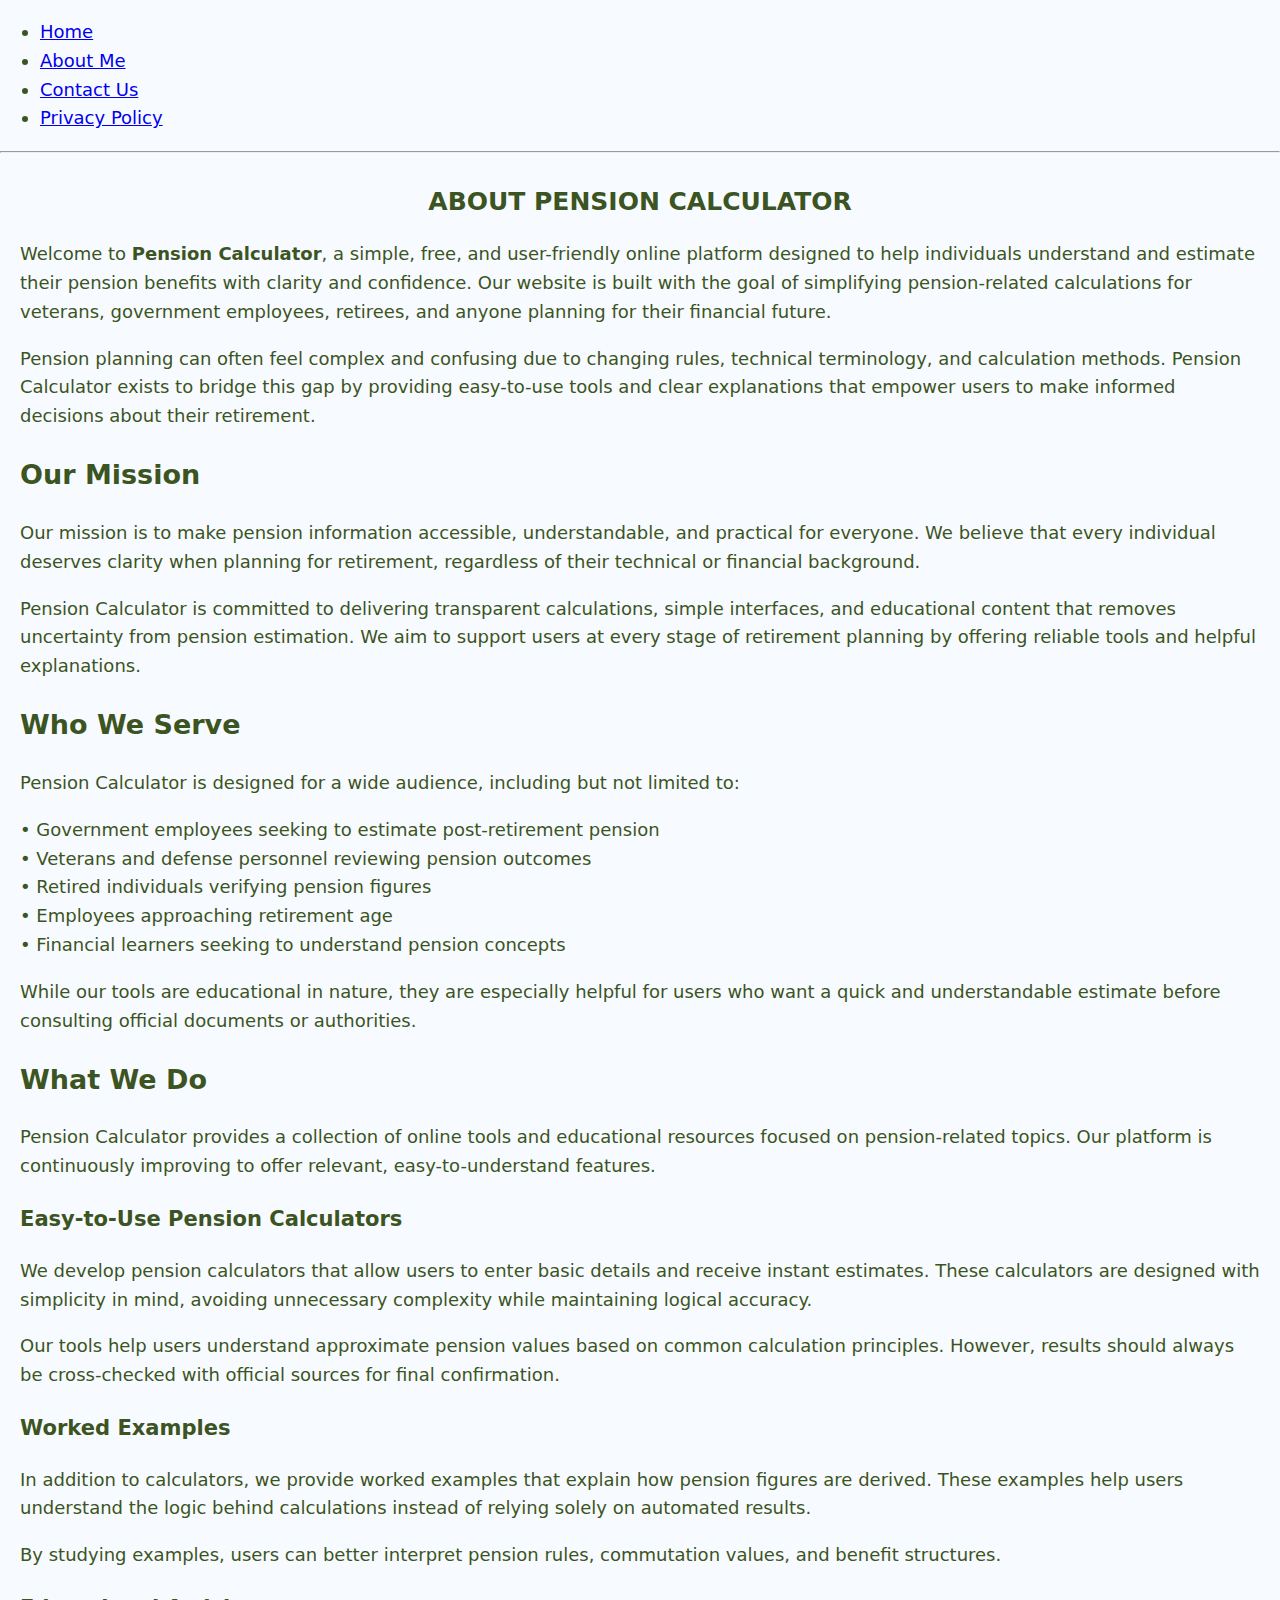
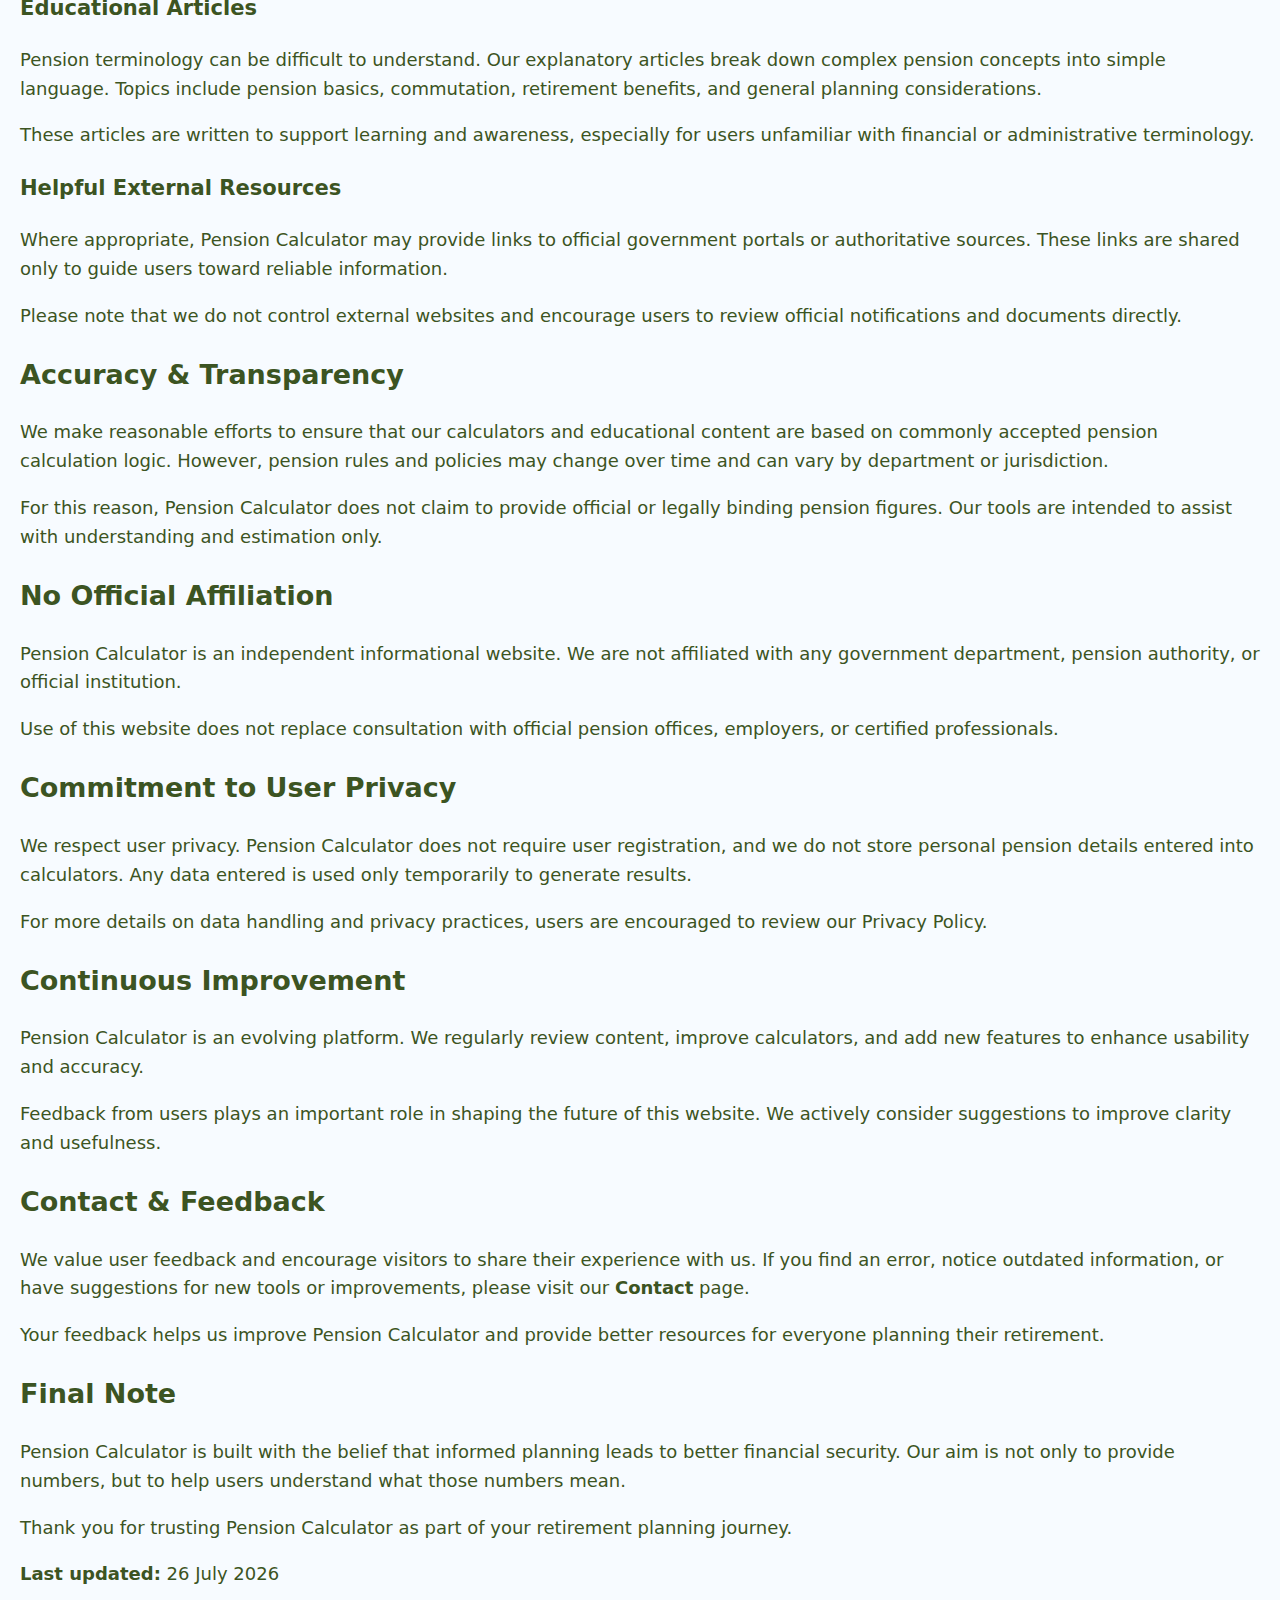
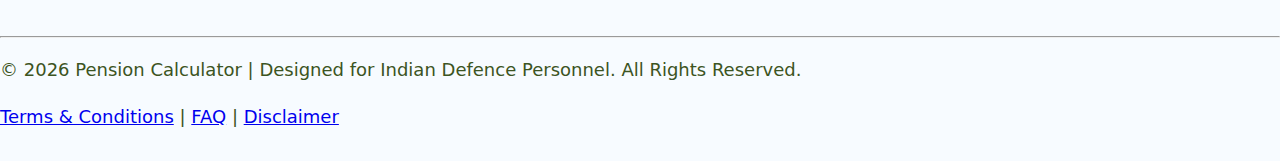
<file: about.html>
<!DOCTYPE html>
<html lang="en">
  <head>
    <meta charset="UTF-8">
    <title>About Us | Pension Calculator</title>
    <meta name="viewport" content="width=device-width, initial-scale=1.0">
    <link rel="icon" type="image/ico" href="img/favicon.ico" />

    <!-- ✅ Primary Meta -->
    <meta name="description" content="Learn about Pension Calculator – our mission, purpose, tools, and commitment to helping retirees, government employees, and veterans estimate pension benefits accurately.">
    <meta name="keywords" content="Army pension calculator 2025, Indian Army pension, JCO pension calculator, Soldier pension estimate, defence pension chart, 7th CPC pension calculator, 8th CPC update, OROP pension 2025, ex-servicemen pension, army retirement calculator, pension commutation, army arrears calculator, defence gratuity calculator, JCO OR pension table, ESM pension calculator, army pension chart 2025" />
    <meta name="robots" content="index, follow, max-image-preview:large, max-snippet:-1, max-video-preview:-1"/>
    <meta name="language" content="English" />
    <meta name="revisit-after" content="7 days" />
    <meta name="rating" content="general" />
    <meta name="distribution" content="global" />
    <meta name="audience" content="Ex-Servicemen, Defence Personnel, Retired JCOs, Soldiers" />
    <meta http-equiv="content-language" content="en-IN">
    <meta name="geo.region" content="IN">
    <meta name="geo.placename" content="India">
    <meta name="theme-color" content="#0d6efd">
    <meta name="googlebot" content="index, follow, max-image-preview:large, max-snippet:-1, max-video-preview:-1">

    <!-- ✅ Canonical -->
    <link rel="canonical" href="https://pencalculator.startknowledge.in/about.html" />

    <!-- ✅ Open Graph (for Facebook, WhatsApp, LinkedIn) -->
    <meta property="og:type" content="website" />
    <meta property="og:title" content="Army Pension Calculator 2025 — Pension Estimate" />
    <meta property="og:description" content="Use the free Army Pension Calculator 2025 to quickly estimate pension, commutation and arrears for retired Indian Army JCOs & Soldiers." />
    <meta property="og:url" content="https://pencalculator.startknowledge.in/about.html" />
    <meta property="og:site_name" content="Army Pension Calculator 2025" />
    <meta property="og:image" content="https://pencalculator.startknowledge.in/img/social-preview.png" />

    <!-- ✅ Twitter Card -->
    <meta name="twitter:card" content="summary_large_image" />
    <meta name="twitter:title" content="Army Pension Calculator 2025 — JCO & Soldier Pension Estimate" />
    <meta name="twitter:description" content="Quick pension estimate for Indian Army JCOs, OR & Ex-Servicemen — commutation, arrears, and pension charts." />
    <meta name="twitter:url" content="https://pencalculator.startknowledge.in/about.html">
    <meta name="twitter:image" content="https://pencalculator.startknowledge.in/img/social-preview.png" />

    <!-- ✅ Google Site Verification + AdSense -->
    <meta name="google-site-verification" content="BrJBFG_dXuLu6IL4QCmfRkh6cBT1_Qkd36D2U0jhs9Y" />
    <meta name="google-adsense-account" content="ca-pub-2162324894765763" />
    <script async src="https://pagead2.googlesyndication.com/pagead/js/adsbygoogle.js?client=ca-pub-2162324894765763" crossorigin="anonymous"></script>

    <!-- ✅ Styles -->
    <link rel="stylesheet" href="css/styles.css" />
    
</head>
<body>
  <nav>
  <ul>
    <li><a href="index.html">Home</a></li>
    <li><a href="about.html">About Me</a></li>
    <li><a href="contact.html">Contact Us</a></li>
    <li><a href="privacy-policy.html">Privacy Policy</a></li>
  </ul>
</nav>
      <hr>
<div class="container">
  <div class="card">
    <h1>About Pension Calculator</h1>
    <p>
      Welcome to <strong>Pension Calculator</strong>, a simple, free, and
      user-friendly online platform designed to help individuals understand and
      estimate their pension benefits with clarity and confidence. Our website
      is built with the goal of simplifying pension-related calculations for
      veterans, government employees, retirees, and anyone planning for their
      financial future.
    </p>
    <p>
      Pension planning can often feel complex and confusing due to changing
      rules, technical terminology, and calculation methods. Pension Calculator
      exists to bridge this gap by providing easy-to-use tools and clear
      explanations that empower users to make informed decisions about their
      retirement.
    </p>

    <h2>Our Mission</h2>

    <p>
      Our mission is to make pension information accessible, understandable,
      and practical for everyone. We believe that every individual deserves
      clarity when planning for retirement, regardless of their technical or
      financial background.
    </p>
    <p>
      Pension Calculator is committed to delivering transparent calculations,
      simple interfaces, and educational content that removes uncertainty from
      pension estimation. We aim to support users at every stage of retirement
      planning by offering reliable tools and helpful explanations.
    </p>
    <h2>Who We Serve</h2>
    <p>
      Pension Calculator is designed for a wide audience, including but not
      limited to:
    </p>
    <p>
      • Government employees seeking to estimate post-retirement pension<br>
      • Veterans and defense personnel reviewing pension outcomes<br>
      • Retired individuals verifying pension figures<br>
      • Employees approaching retirement age<br>
      • Financial learners seeking to understand pension concepts
    </p>
    <p>
      While our tools are educational in nature, they are especially helpful
      for users who want a quick and understandable estimate before consulting
      official documents or authorities.
    </p>
    <h2>What We Do</h2>
    <p>
      Pension Calculator provides a collection of online tools and educational
      resources focused on pension-related topics. Our platform is continuously
      improving to offer relevant, easy-to-understand features.
    </p>
    <h3>Easy-to-Use Pension Calculators</h3>
    <p>
      We develop pension calculators that allow users to enter basic details
      and receive instant estimates. These calculators are designed with
      simplicity in mind, avoiding unnecessary complexity while maintaining
      logical accuracy.
    </p>
    <p>
      Our tools help users understand approximate pension values based on common
      calculation principles. However, results should always be cross-checked
      with official sources for final confirmation.
    </p>
    <h3>Worked Examples</h3>
    <p>
      In addition to calculators, we provide worked examples that explain how
      pension figures are derived. These examples help users understand the
      logic behind calculations instead of relying solely on automated results.
    </p>
    <p>
      By studying examples, users can better interpret pension rules,
      commutation values, and benefit structures.
    </p>
    <h3>Educational Articles</h3>
    <p>
      Pension terminology can be difficult to understand. Our explanatory
      articles break down complex pension concepts into simple language. Topics
      include pension basics, commutation, retirement benefits, and general
      planning considerations.
    </p>
    <p>
      These articles are written to support learning and awareness, especially
      for users unfamiliar with financial or administrative terminology.
    </p>
    <h3>Helpful External Resources</h3>
    <p>
      Where appropriate, Pension Calculator may provide links to official
      government portals or authoritative sources. These links are shared only
      to guide users toward reliable information.
    </p>
    <p>
      Please note that we do not control external websites and encourage users
      to review official notifications and documents directly.
    </p>
    <h2>Accuracy & Transparency</h2>
    <p>
      We make reasonable efforts to ensure that our calculators and educational
      content are based on commonly accepted pension calculation logic.
      However, pension rules and policies may change over time and can vary by
      department or jurisdiction.
    </p>
    <p>
      For this reason, Pension Calculator does not claim to provide official or
      legally binding pension figures. Our tools are intended to assist with
      understanding and estimation only.
    </p>
    <h2>No Official Affiliation</h2>
    <p>
      Pension Calculator is an independent informational website. We are not
      affiliated with any government department, pension authority, or official
      institution.
    </p>
    <p>
      Use of this website does not replace consultation with official pension
      offices, employers, or certified professionals.
    </p>
    <h2>Commitment to User Privacy</h2>
    <p>
      We respect user privacy. Pension Calculator does not require user
      registration, and we do not store personal pension details entered into
      calculators. Any data entered is used only temporarily to generate
      results.
    </p>
    <p>
      For more details on data handling and privacy practices, users are
      encouraged to review our Privacy Policy.
    </p>
    <h2>Continuous Improvement</h2>
    <p>
      Pension Calculator is an evolving platform. We regularly review content,
      improve calculators, and add new features to enhance usability and
      accuracy.
    </p>
    <p>
      Feedback from users plays an important role in shaping the future of this
      website. We actively consider suggestions to improve clarity and
      usefulness.
    </p>
    <h2>Contact & Feedback</h2>
    <p>
      We value user feedback and encourage visitors to share their experience
      with us. If you find an error, notice outdated information, or have
      suggestions for new tools or improvements, please visit our
      <strong>Contact</strong> page.
    </p>
    <p>
      Your feedback helps us improve Pension Calculator and provide better
      resources for everyone planning their retirement.
    </p>
    <h2>Final Note</h2>
    <p>
      Pension Calculator is built with the belief that informed planning leads
      to better financial security. Our aim is not only to provide numbers, but
      to help users understand what those numbers mean.
    </p>
    <p>
      Thank you for trusting Pension Calculator as part of your retirement
      planning journey.
    </p>
    <p><strong>Last updated:</strong> <span id="nowdate"></span></p>
<script>
  const options = { year: 'numeric', month: 'long', day: 'numeric' };
  const today = new Date().toLocaleDateString('en-IN', options);
  document.getElementById("nowdate").textContent = today;
</script>

  </div>
</div>
<hr>
  <footer class="site-footer">
  <p>© 2026 Pension Calculator | Designed for Indian Defence Personnel. All Rights Reserved.</p>
  <div class="footer-links">
    <a href="terms.html">Terms & Conditions</a> |
    <a href="faq.html">FAQ</a> |
    <a href="disclaimer.html">Disclaimer</a>
  </div>
</footer>
<br>
</body>
</html>
</file>
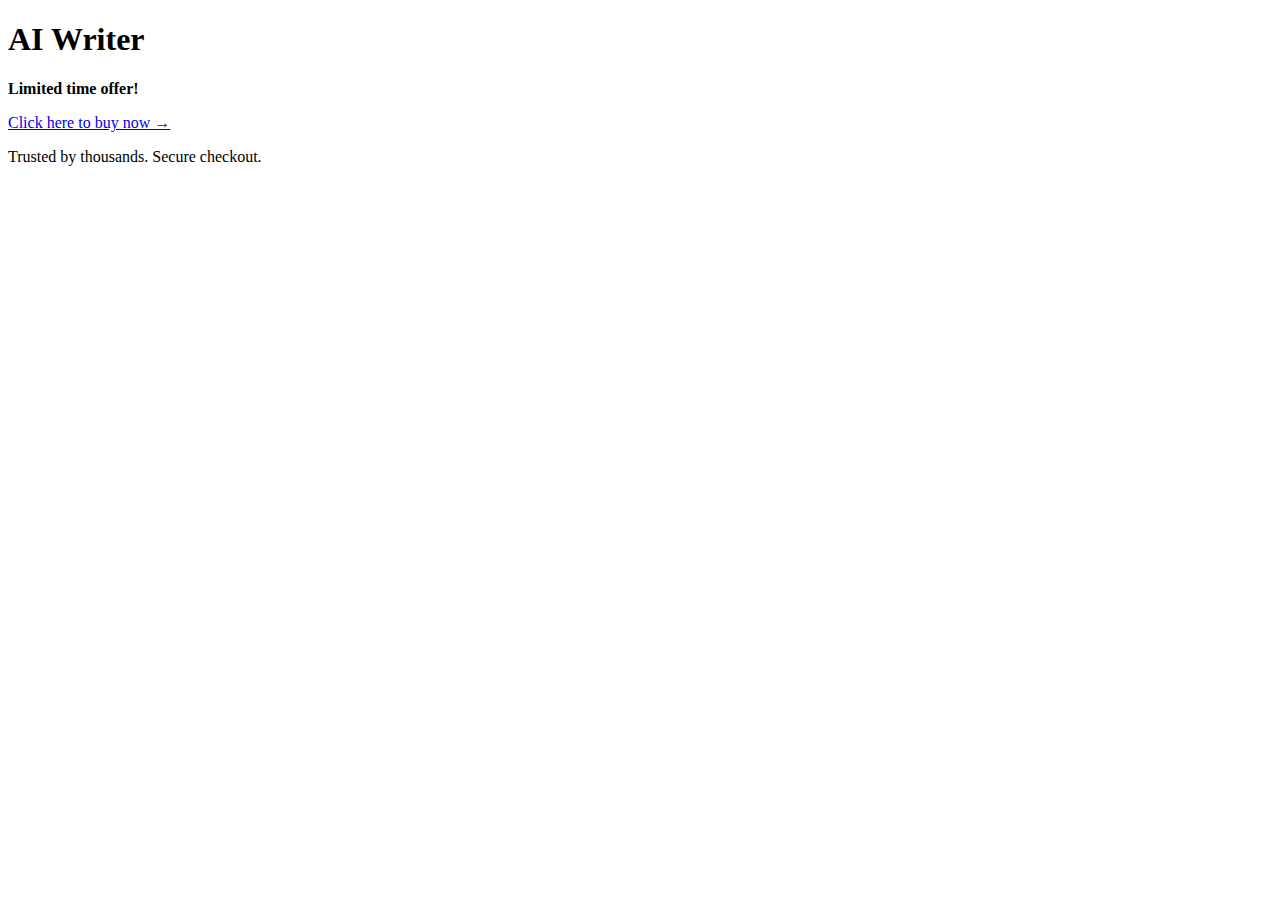
<file: ai-content-generator.html>
<!DOCTYPE html>
<html lang="en">
<head><meta charset="UTF-8"><title>Buy AI Writer – Best Price</title>
<meta name="description" content="Get the best ai content generator at the lowest price. Limited offer!">
<link rel="canonical" href="https://pension-calculator.startknowledge.in/ai-content-generator.html">
<meta property="og:title" content="AI Writer - Buy Now">
<meta property="og:description" content="Best deal on ai content generator. Click to buy.">
<!-- Google Analytics -->
<script async src="https://www.googletagmanager.com/gtag/js?id=G-Y97JEBHZLV"></script>
<script>
window.dataLayer = window.dataLayer || [];
function gtag(){dataLayer.push(arguments);}
gtag('js', new Date());
gtag('config', 'G-Y97JEBHZLV');
</script>
<!-- Google Tag Manager -->
<script>(function(w,d,s,l,i){w[l]=w[l]||[];w[l].push({'gtm.start':new Date().getTime(),event:'gtm.js'});var f=d.getElementsByTagName(s)[0],j=d.createElement(s),dl=l!='dataLayer'?'&l='+l:'';j.async=true;j.src='https://www.googletagmanager.com/gtm.js?id='+i+dl;f.parentNode.insertBefore(j,f);})(window,document,'script','dataLayer','GTM-K435LPQQ');</script>
<noscript><iframe src="https://www.googletagmanager.com/ns.html?id=GTM-K435LPQQ" height="0" width="0" style="display:none;visibility:hidden"></iframe></noscript></head>
<body>
<h1>AI Writer</h1>
<p><div class="ads"><ins class="adsbygoogle" style="display:block" data-ad-client="ca-pub-2162324894765763" data-ad-slot="1966379200" data-ad-format="auto" data-full-width-responsive="true"></ins><script>(adsbygoogle = window.adsbygoogle || []).push({});</script></div><strong>Limited time offer!</strong></p>
<p><a href="https://your.clickbank.net/hoplink?tid=YOUR_ACTUAL_ID" rel="sponsored nofollow" class="buy-button">Click here to buy now →</a></p>
<p>Trusted by thousands. Secure checkout.</p>
</body>
</html>
</file>
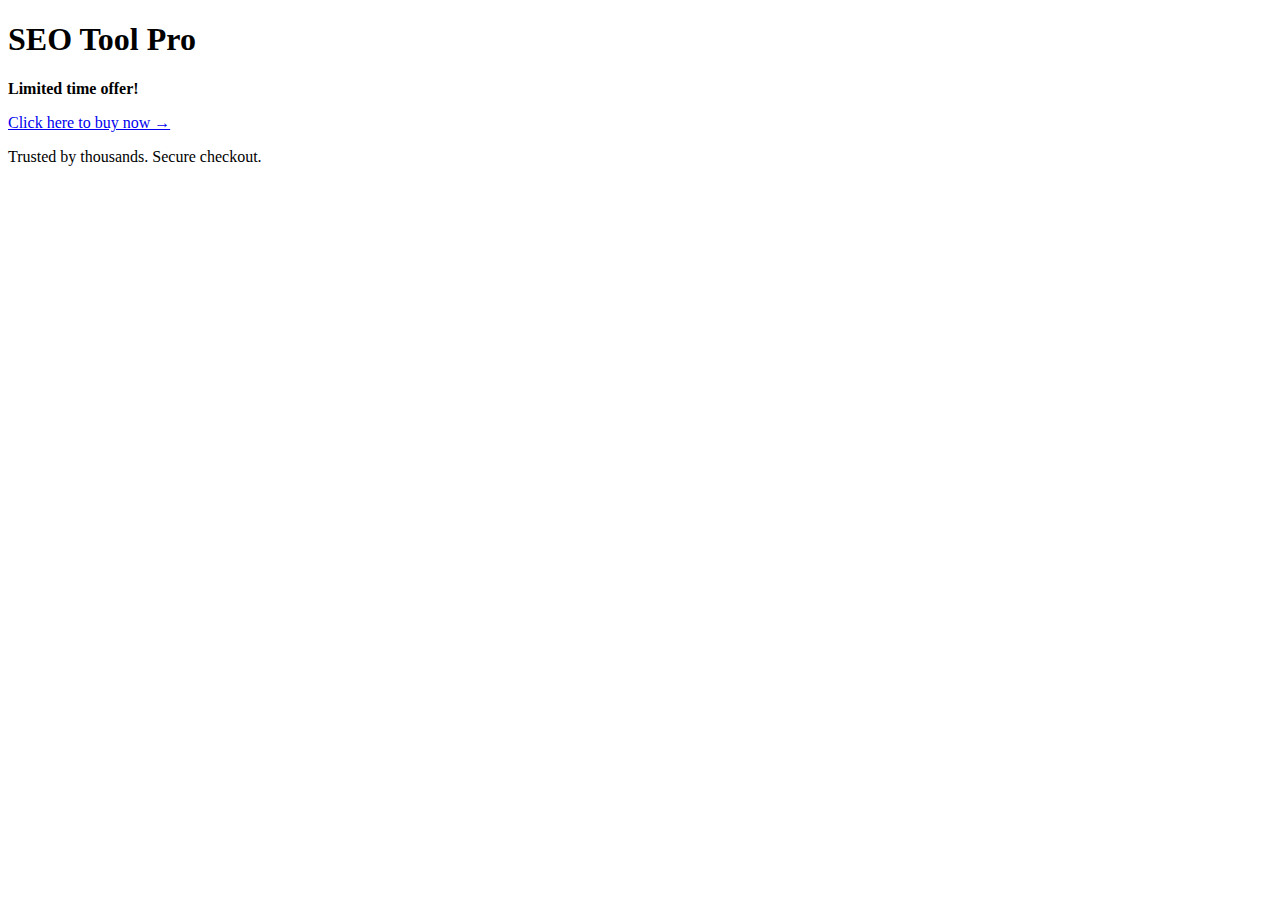
<file: best-seo-tool.html>
<!DOCTYPE html>
<html lang="en">
<head><meta charset="UTF-8"><title>Buy SEO Tool Pro – Best Price</title>
<meta name="description" content="Get the best best seo tool at the lowest price. Limited offer!">
<link rel="canonical" href="https://pension-calculator.startknowledge.in/best-seo-tool.html">
<meta property="og:title" content="SEO Tool Pro - Buy Now">
<meta property="og:description" content="Best deal on best seo tool. Click to buy.">
<!-- Google Analytics -->
<script async src="https://www.googletagmanager.com/gtag/js?id=G-Y97JEBHZLV"></script>
<script>
window.dataLayer = window.dataLayer || [];
function gtag(){dataLayer.push(arguments);}
gtag('js', new Date());
gtag('config', 'G-Y97JEBHZLV');
</script>
<!-- Google Tag Manager -->
<script>(function(w,d,s,l,i){w[l]=w[l]||[];w[l].push({'gtm.start':new Date().getTime(),event:'gtm.js'});var f=d.getElementsByTagName(s)[0],j=d.createElement(s),dl=l!='dataLayer'?'&l='+l:'';j.async=true;j.src='https://www.googletagmanager.com/gtm.js?id='+i+dl;f.parentNode.insertBefore(j,f);})(window,document,'script','dataLayer','GTM-K435LPQQ');</script>
<noscript><iframe src="https://www.googletagmanager.com/ns.html?id=GTM-K435LPQQ" height="0" width="0" style="display:none;visibility:hidden"></iframe></noscript></head>
<body>
<h1>SEO Tool Pro</h1>
<p><div class="ads"><ins class="adsbygoogle" style="display:block" data-ad-client="ca-pub-2162324894765763" data-ad-slot="1966379200" data-ad-format="auto" data-full-width-responsive="true"></ins><script>(adsbygoogle = window.adsbygoogle || []).push({});</script></div><strong>Limited time offer!</strong></p>
<p><a href="https://your.clickbank.net/hoplink?tid=YOUR_ACTUAL_ID" rel="sponsored nofollow" class="buy-button">Click here to buy now →</a></p>
<p>Trusted by thousands. Secure checkout.</p>
</body>
</html>
</file>
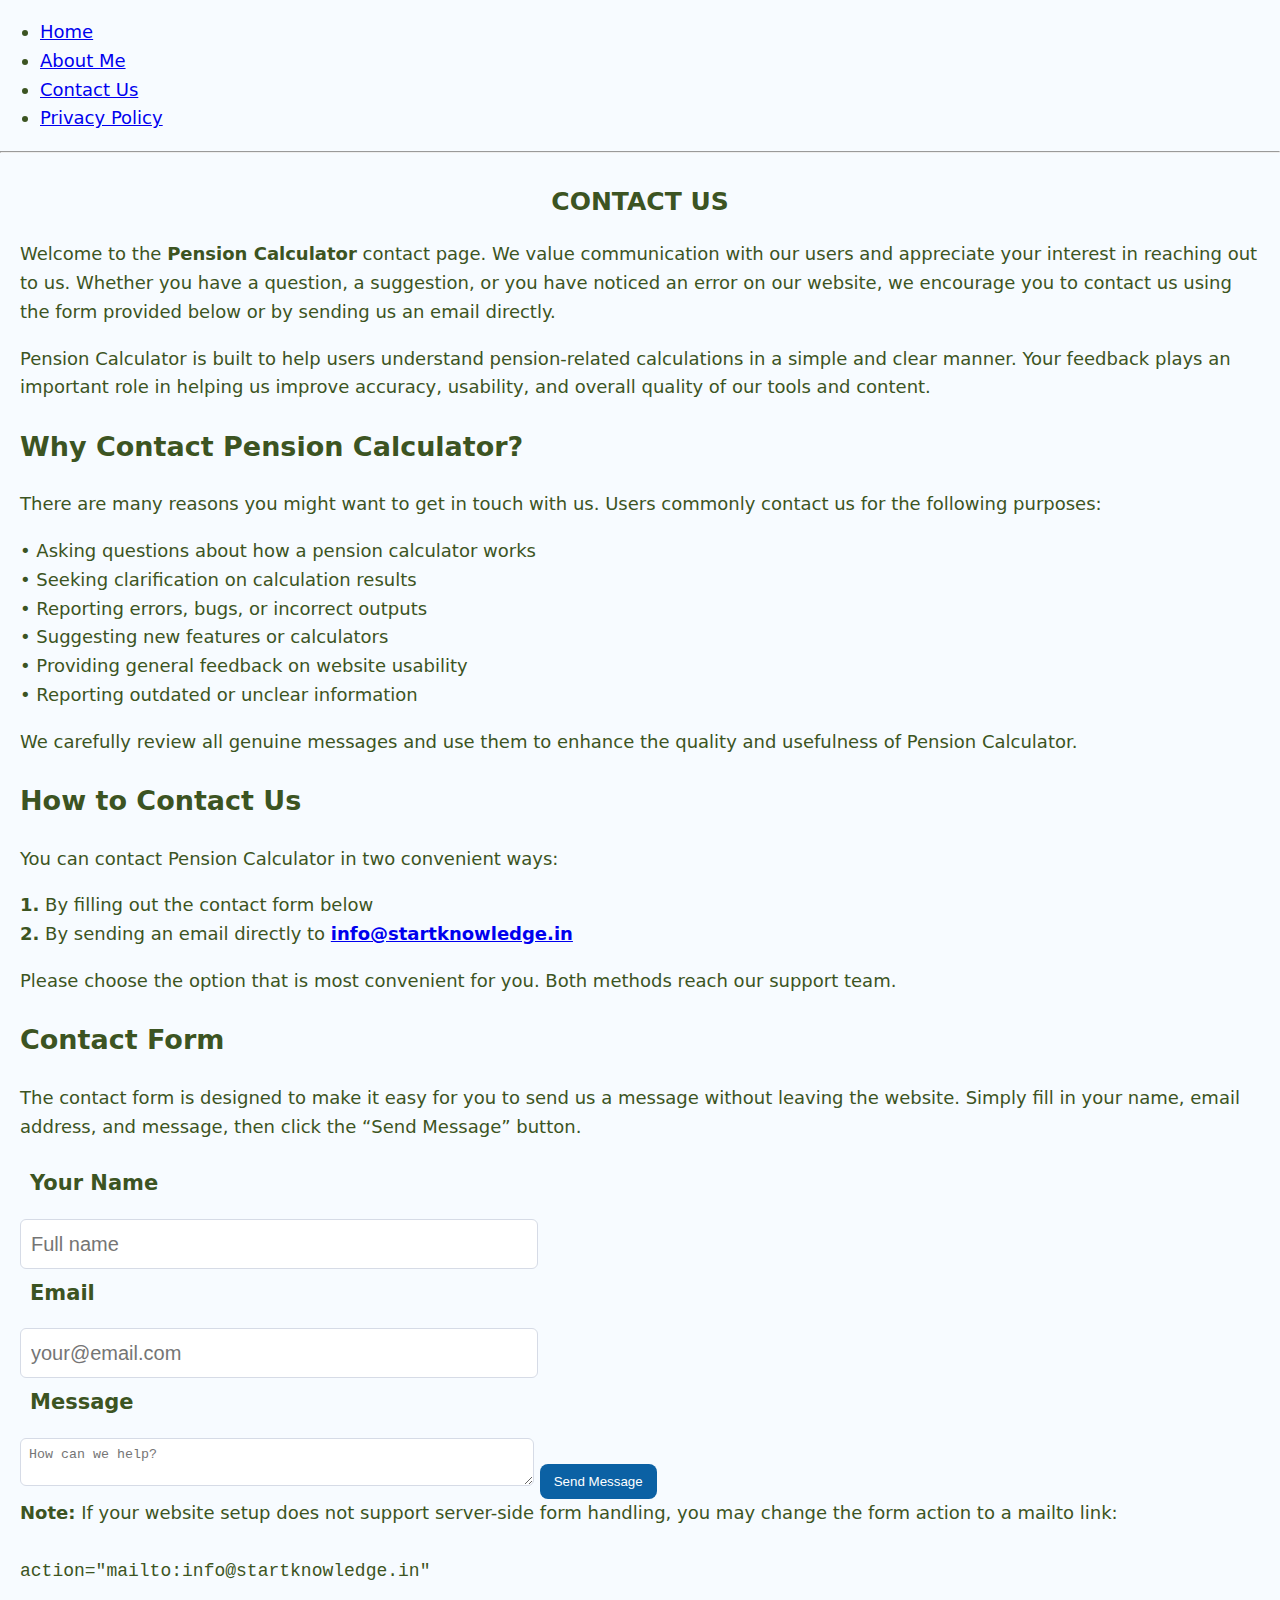
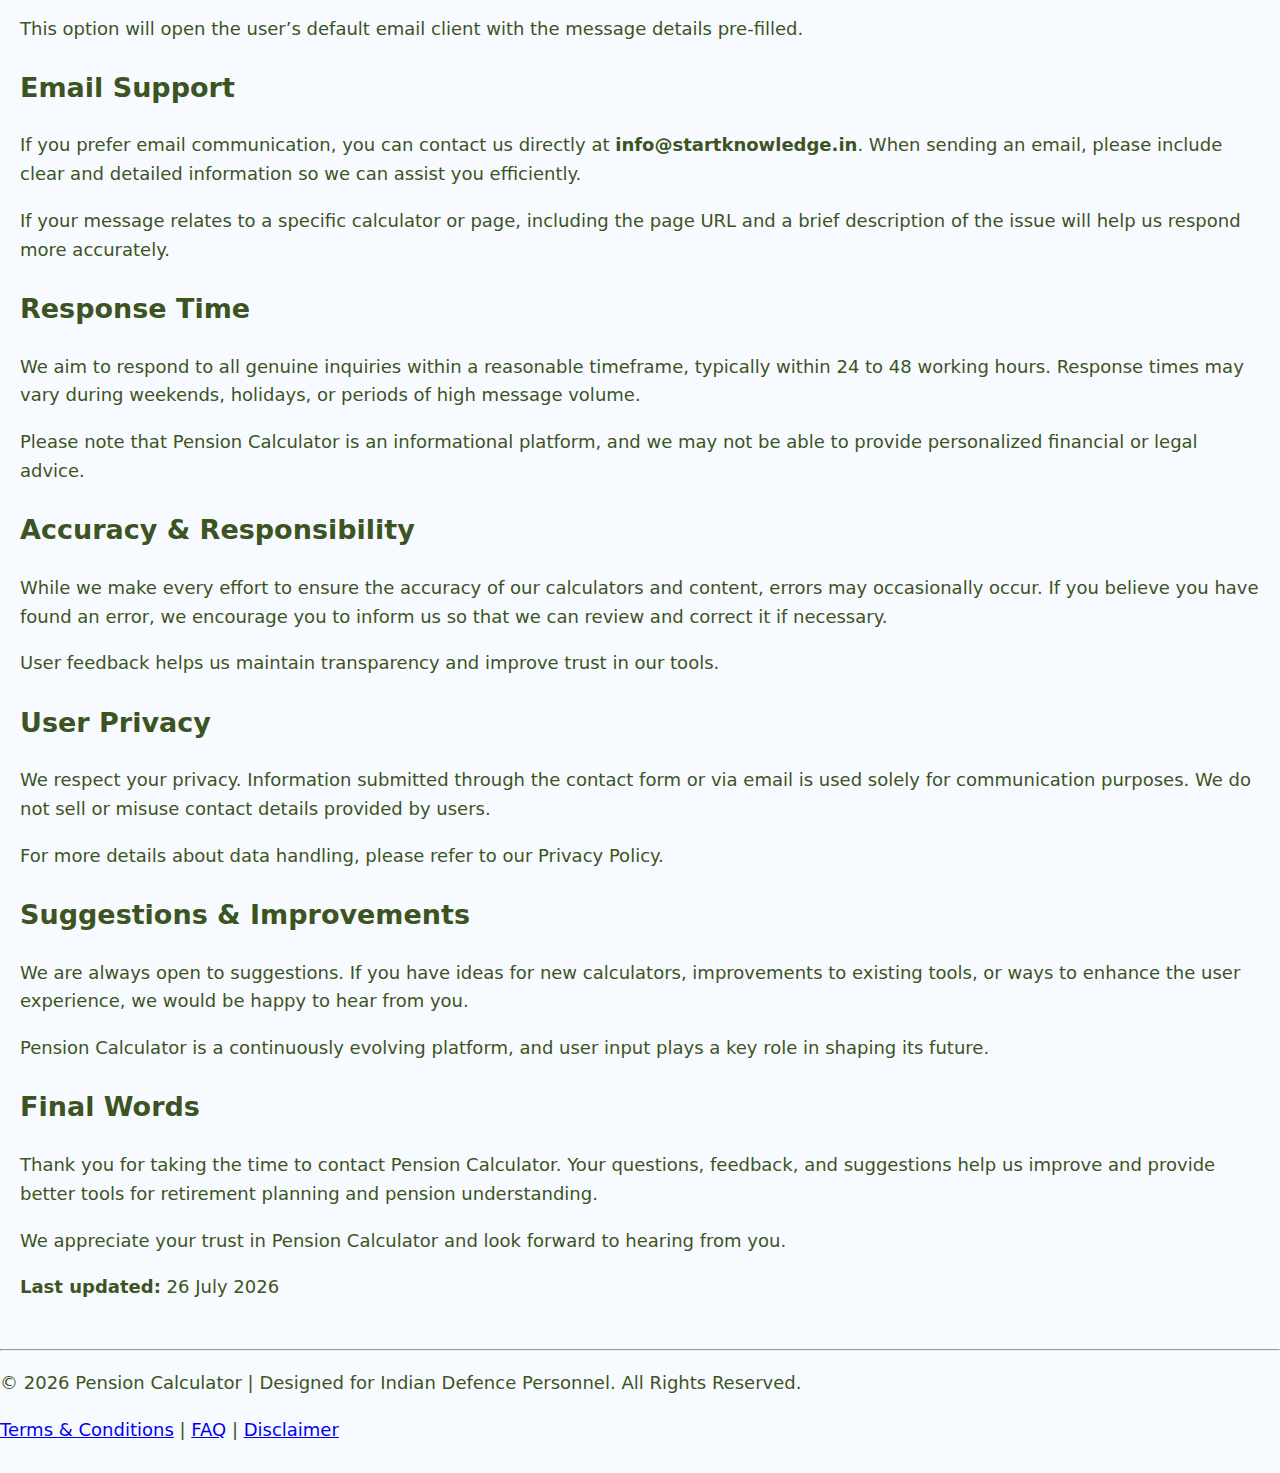
<file: contact.html>
<!-- File: contact.html -->
<!doctype html>
<html lang="en">
  <head>
    <meta charset="utf-8" />
    <meta name="viewport" content="width=device-width, initial-scale=1" />
    <title>Contact Us — Pension Calculator</title>
    <link rel="icon" type="image/ico" href="img/favicon.ico" />

    <!-- ✅ Primary Meta -->
    <meta name="description" content="Learn about Pension Calculator – our mission, purpose, tools, and commitment to helping retirees, government employees, and veterans estimate pension benefits accurately.">
    <meta name="keywords" content="Army pension calculator 2025, Indian Army pension, JCO pension calculator, Soldier pension estimate, defence pension chart, 7th CPC pension calculator, 8th CPC update, OROP pension 2025, ex-servicemen pension, army retirement calculator, pension commutation, army arrears calculator, defence gratuity calculator, JCO OR pension table, ESM pension calculator, army pension chart 2025" />
    <meta name="robots" content="index, follow, max-image-preview:large, max-snippet:-1, max-video-preview:-1"/>
    <meta name="language" content="English" />
    <meta name="revisit-after" content="7 days" />
    <meta name="rating" content="general" />
    <meta name="distribution" content="global" />
    <meta name="audience" content="Ex-Servicemen, Defence Personnel, Retired JCOs, Soldiers" />
    <meta http-equiv="content-language" content="en-IN">
    <meta name="geo.region" content="IN">
    <meta name="geo.placename" content="India">
    <meta name="theme-color" content="#0d6efd">
    <meta name="googlebot" content="index, follow, max-image-preview:large, max-snippet:-1, max-video-preview:-1">

    <!-- ✅ Canonical -->
    <link rel="canonical" href="https://pencalculator.startknowledge.in/contact.html" />

    <!-- ✅ Open Graph (for Facebook, WhatsApp, LinkedIn) -->
    <meta property="og:type" content="website" />
    <meta property="og:title" content="Army Pension Calculator 2025 — Pension Estimate" />
    <meta property="og:description" content="Use the free Army Pension Calculator 2025 to quickly estimate pension, commutation and arrears for retired Indian Army JCOs & Soldiers." />
    <meta property="og:url" content="https://pencalculator.startknowledge.in/contact.html" />
    <meta property="og:site_name" content="Army Pension Calculator 2025" />
    <meta property="og:image" content="https://pencalculator.startknowledge.in/img/social-preview.png" />

    <!-- ✅ Twitter Card -->
    <meta name="twitter:card" content="summary_large_image" />
    <meta name="twitter:title" content="Army Pension Calculator 2025 — JCO & Soldier Pension Estimate" />
    <meta name="twitter:description" content="Quick pension estimate for Indian Army JCOs, OR & Ex-Servicemen — commutation, arrears, and pension charts." />
    <meta name="twitter:url" content="https://pencalculator.startknowledge.in/contact.html">
    <meta name="twitter:image" content="https://pencalculator.startknowledge.in/img/social-preview.png" />

    <!-- ✅ Google Site Verification + AdSense -->
    <meta name="google-site-verification" content="BrJBFG_dXuLu6IL4QCmfRkh6cBT1_Qkd36D2U0jhs9Y" />
    <meta name="google-adsense-account" content="ca-pub-2162324894765763" />
    <script async src="https://pagead2.googlesyndication.com/pagead/js/adsbygoogle.js?client=ca-pub-2162324894765763" crossorigin="anonymous"></script>

    <!-- TODO: Add AdSense verification script here if needed -->
    <style>
      input,textarea{width:40%;padding:8px;margin-top:6px;border:1px solid #d6dbe6;border-radius:6px}
      button{margin-top:12px;padding:10px 14px;border-radius:8px;border:0;background:#0b61a4;color:#fff}
    </style>
    <!-- ✅ Styles -->
    <link rel="stylesheet" href="css/styles.css" />
</head>
<body>
  <nav>
  <ul>
    <li><a href="index.html">Home</a></li>
    <li><a href="about.html">About Me</a></li>
    <li><a href="contact.html">Contact Us</a></li>
    <li><a href="privacy-policy.html">Privacy Policy</a></li>
  </ul>
</nav> <hr>
  <main class="container">
    <section>
      <h1>Contact Us</h1>      
    <p>Welcome to the <strong>Pension Calculator</strong> contact page. We value
      communication with our users and appreciate your interest in reaching
      out to us. Whether you have a question, a suggestion, or you have noticed
      an error on our website, we encourage you to contact us using the form
      provided below or by sending us an email directly.</p>
    <p>Pension Calculator is built to help users understand pension-related
      calculations in a simple and clear manner. Your feedback plays an
      important role in helping us improve accuracy, usability, and overall
      quality of our tools and content.</p>
    <h2>Why Contact Pension Calculator?</h2>
    <p>There are many reasons you might want to get in touch with us. Users
      commonly contact us for the following purposes:</p>
    <p>
      • Asking questions about how a pension calculator works<br>
      • Seeking clarification on calculation results<br>
      • Reporting errors, bugs, or incorrect outputs<br>
      • Suggesting new features or calculators<br>
      • Providing general feedback on website usability<br>
      • Reporting outdated or unclear information
    </p>

    <p>
      We carefully review all genuine messages and use them to enhance the
      quality and usefulness of Pension Calculator.
    </p>

    <h2>How to Contact Us</h2>

    <p>
      You can contact Pension Calculator in two convenient ways:
    </p>

    <p>
      <strong>1.</strong> By filling out the contact form below<br>
      <strong>2.</strong> By sending an email directly to
      <strong><a href="mailto:info@startknowledge.in">info@startknowledge.in</a></strong>
    </p>

    <p>
      Please choose the option that is most convenient for you. Both methods
      reach our support team.
    </p>

    <h2>Contact Form</h2>

    <p>
      The contact form is designed to make it easy for you to send us a message
      without leaving the website. Simply fill in your name, email address,
      and message, then click the “Send Message” button.
    </p>

    <form action="#" method="post">
      <label for="name">Your Name</label>
      <input type="text" id="name" name="name" placeholder="Full name" required>

      <label for="email">Email</label>
      <input type="email" id="email" name="email" placeholder="your@email.com" required>

      <label for="message">Message</label>
      <textarea id="message" name="message" placeholder="How can we help?" required></textarea>

      <button type="submit">Send Message</button>
    </form>
    <div class="note">
      <strong>Note:</strong> If your website setup does not support server-side
      form handling, you may change the form action to a mailto link:<br><br>
      <code>action="mailto:info@startknowledge.in"</code><br><br>
      This option will open the user’s default email client with the message
      details pre-filled.
    </div>

    <h2>Email Support</h2>

    <p>
      If you prefer email communication, you can contact us directly at
      <strong>info@startknowledge.in</strong>. When sending an email, please
      include clear and detailed information so we can assist you efficiently.
    </p>

    <p>
      If your message relates to a specific calculator or page, including the
      page URL and a brief description of the issue will help us respond more
      accurately.
    </p>

    <h2>Response Time</h2>

    <p>
      We aim to respond to all genuine inquiries within a reasonable timeframe,
      typically within 24 to 48 working hours. Response times may vary during
      weekends, holidays, or periods of high message volume.
    </p>

    <p>
      Please note that Pension Calculator is an informational platform, and we
      may not be able to provide personalized financial or legal advice.
    </p>

    <h2>Accuracy & Responsibility</h2>

    <p>
      While we make every effort to ensure the accuracy of our calculators and
      content, errors may occasionally occur. If you believe you have found an
      error, we encourage you to inform us so that we can review and correct it
      if necessary.
    </p>

    <p>
      User feedback helps us maintain transparency and improve trust in our
      tools.
    </p>

    <h2>User Privacy</h2>

    <p>
      We respect your privacy. Information submitted through the contact form
      or via email is used solely for communication purposes. We do not sell or
      misuse contact details provided by users.
    </p>

    <p>
      For more details about data handling, please refer to our Privacy Policy.
    </p>

    <h2>Suggestions & Improvements</h2>

    <p>
      We are always open to suggestions. If you have ideas for new calculators,
      improvements to existing tools, or ways to enhance the user experience,
      we would be happy to hear from you.
    </p>

    <p>
      Pension Calculator is a continuously evolving platform, and user input
      plays a key role in shaping its future.
    </p>

    <h2>Final Words</h2>

    <p>
      Thank you for taking the time to contact Pension Calculator. Your
      questions, feedback, and suggestions help us improve and provide better
      tools for retirement planning and pension understanding.
    </p>

    <p>
      We appreciate your trust in Pension Calculator and look forward to
      hearing from you.
    </p>
    <p><strong>Last updated:</strong> <span id="nowdate"></span></p>
<script>
  const options = { year: 'numeric', month: 'long', day: 'numeric' };
  const today = new Date().toLocaleDateString('en-IN', options);
  document.getElementById("nowdate").textContent = today;
</script>  
  </main>
  <hr>
  <footer class="site-footer">
  <p>© 2026 Pension Calculator | Designed for Indian Defence Personnel. All Rights Reserved.</p>
  <div class="footer-links">
    <a href="terms.html">Terms & Conditions</a> |
    <a href="faq.html">FAQ</a> |
    <a href="disclaimer.html">Disclaimer</a>
  </div>
</footer>
    <br>
</body>
</html>
</file>
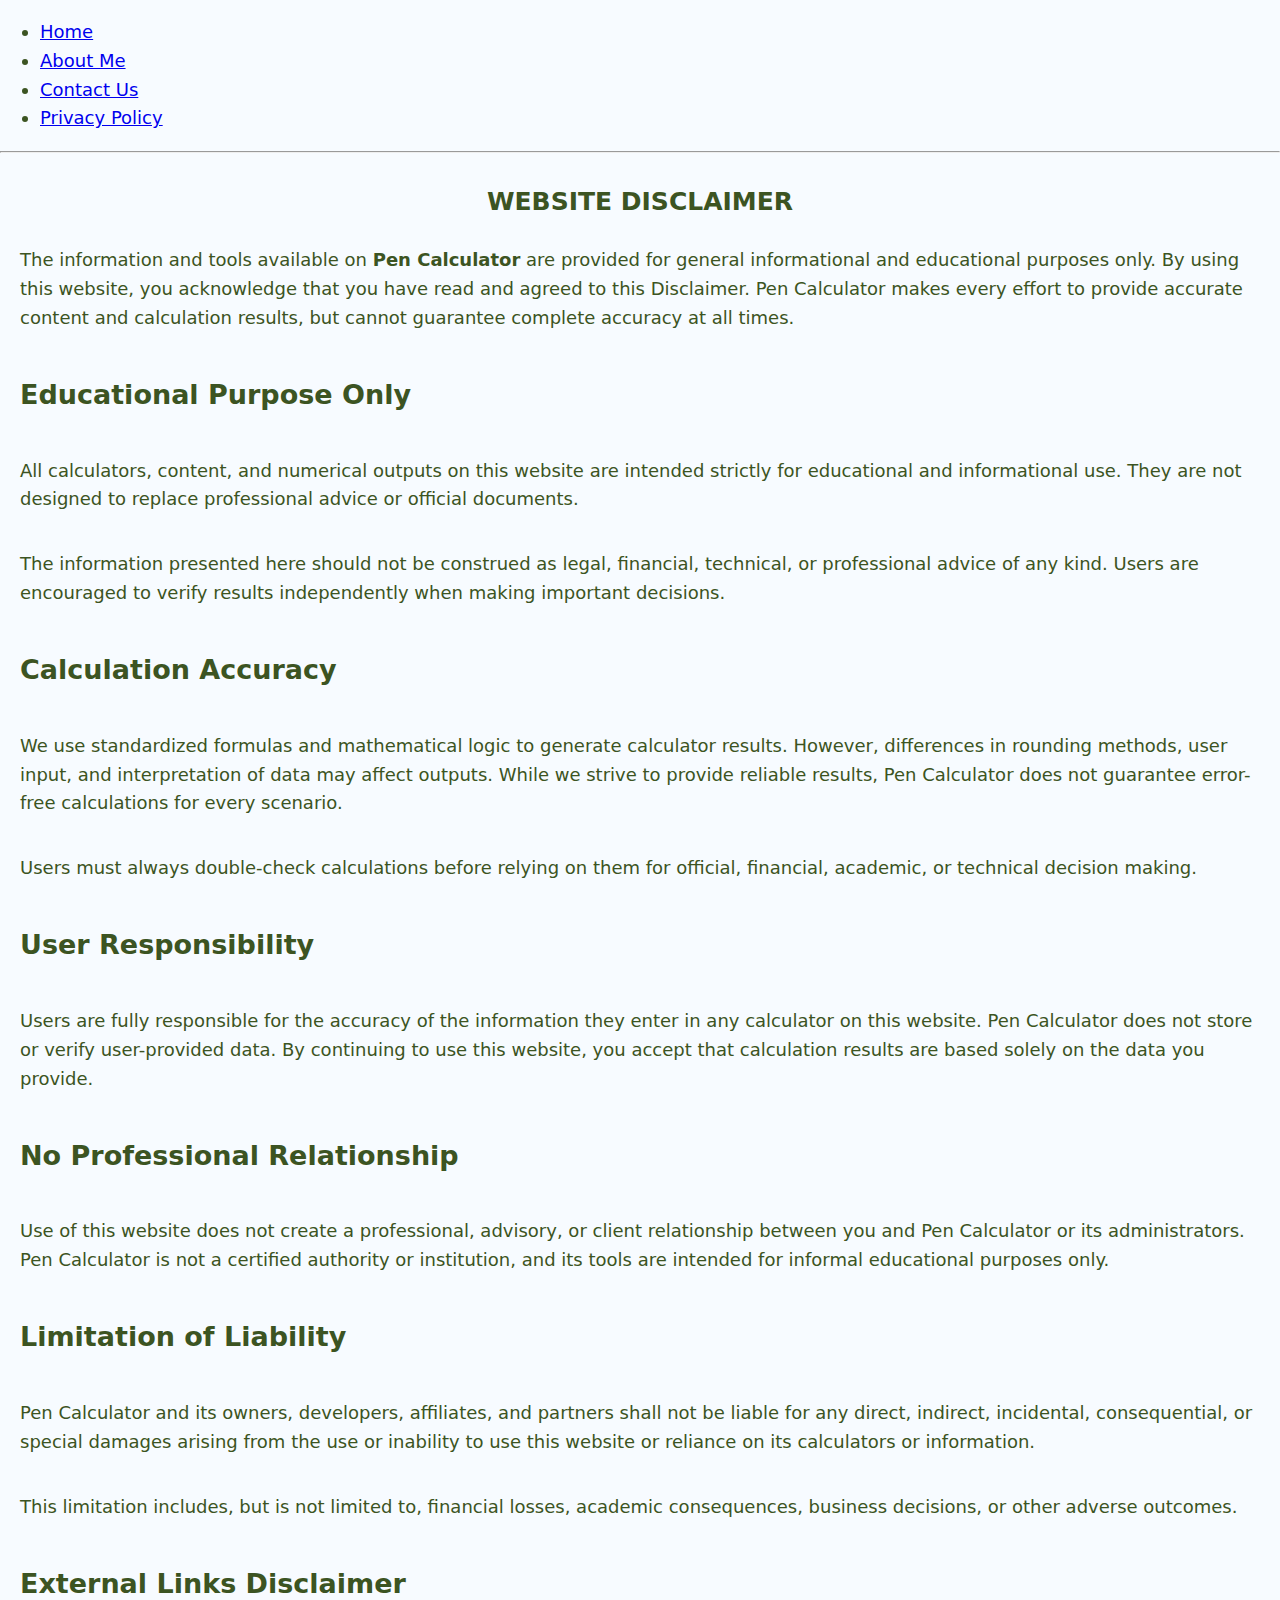
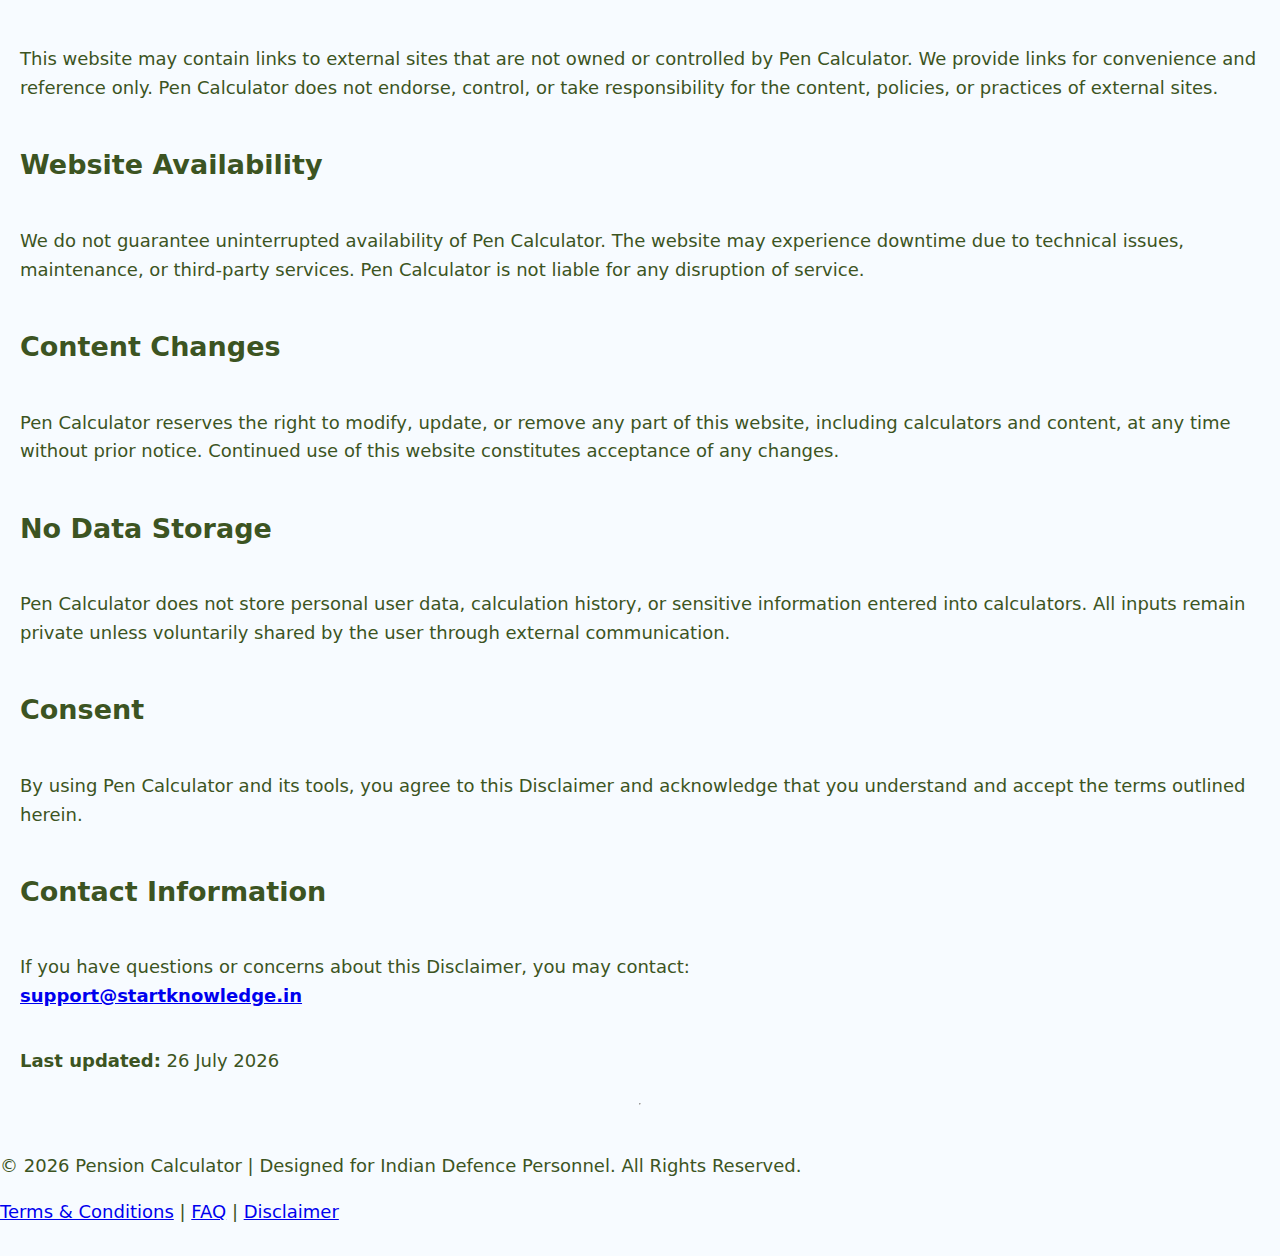
<file: disclaimer.html>
<!DOCTYPE html>
<html lang="en">
  <head>
    <meta charset="UTF-8">
    <title>Disclaimer | Pen Calculator</title>
    <meta name="viewport" content="width=device-width, initial-scale=1.0">
    <link rel="icon" type="image/ico" href="img/favicon.ico" />

    <!-- ✅ Primary Meta -->
    <meta name="description" content="Learn about Pension Calculator – our mission, purpose, tools, and commitment to helping retirees, government employees, and veterans estimate pension benefits accurately.">
    <meta name="keywords" content="Army pension calculator 2025, Indian Army pension, JCO pension calculator, Soldier pension estimate, defence pension chart, 7th CPC pension calculator, 8th CPC update, OROP pension 2025, ex-servicemen pension, army retirement calculator, pension commutation, army arrears calculator, defence gratuity calculator, JCO OR pension table, ESM pension calculator, army pension chart 2025" />
    <meta name="robots" content="index, follow, max-image-preview:large, max-snippet:-1, max-video-preview:-1"/>
    <meta name="language" content="English" />
    <meta name="revisit-after" content="7 days" />
    <meta name="rating" content="general" />
    <meta name="distribution" content="global" />
    <meta name="audience" content="Ex-Servicemen, Defence Personnel, Retired JCOs, Soldiers" />
    <meta http-equiv="content-language" content="en-IN">
    <meta name="geo.region" content="IN">
    <meta name="geo.placename" content="India">
    <meta name="theme-color" content="#0d6efd">
    <meta name="googlebot" content="index, follow, max-image-preview:large, max-snippet:-1, max-video-preview:-1">

    <!-- ✅ Canonical -->
    <link rel="canonical" href="https://pencalculator.startknowledge.in/disclaimer.html" />

    <!-- ✅ Open Graph (for Facebook, WhatsApp, LinkedIn) -->
    <meta property="og:type" content="website" />
    <meta property="og:title" content="Army Pension Calculator 2025 — Pension Estimate" />
    <meta property="og:description" content="Use the free Army Pension Calculator 2025 to quickly estimate pension, commutation and arrears for retired Indian Army JCOs & Soldiers." />
    <meta property="og:url" content="https://pencalculator.startknowledge.in/disclaimer.html" />
    <meta property="og:site_name" content="Army Pension Calculator 2025" />
    <meta property="og:image" content="https://pencalculator.startknowledge.in/img/social-preview.png" />

    <!-- ✅ Twitter Card -->
    <meta name="twitter:card" content="summary_large_image" />
    <meta name="twitter:title" content="Army Pension Calculator 2025 — JCO & Soldier Pension Estimate" />
    <meta name="twitter:description" content="Quick pension estimate for Indian Army JCOs, OR & Ex-Servicemen — commutation, arrears, and pension charts." />
    <meta name="twitter:url" content="https://pencalculator.startknowledge.in/disclaimer.html">
    <meta name="twitter:image" content="https://pencalculator.startknowledge.in/img/social-preview.png" />

    <!-- ✅ Google Site Verification + AdSense -->
    <meta name="google-site-verification" content="BrJBFG_dXuLu6IL4QCmfRkh6cBT1_Qkd36D2U0jhs9Y" />
    <meta name="google-adsense-account" content="ca-pub-2162324894765763" />
    <script async src="https://pagead2.googlesyndication.com/pagead/js/adsbygoogle.js?client=ca-pub-2162324894765763" crossorigin="anonymous"></script>

    <!-- ✅ Styles -->
    <link rel="stylesheet" href="css/styles.css" />
</head>
<body>
  <nav>
  <ul>
    <li><a href="index.html">Home</a></li>
    <li><a href="about.html">About Me</a></li>
    <li><a href="contact.html">Contact Us</a></li>
    <li><a href="privacy-policy.html">Privacy Policy</a></li>
  </ul>
</nav>
      <hr>
      <main class="container">
    <h1>Website Disclaimer</h1>
    <p>
      The information and tools available on <strong>Pen Calculator</strong> are
      provided for general informational and educational purposes only. By using
      this website, you acknowledge that you have read and agreed to this
      Disclaimer. Pen Calculator makes every effort to provide accurate content
      and calculation results, but cannot guarantee complete accuracy at all
      times.
    </p>

    <h2>Educational Purpose Only</h2>
    <p>
      All calculators, content, and numerical outputs on this website are
      intended strictly for educational and informational use. They are not
      designed to replace professional advice or official documents.
    </p>

    <p>
      The information presented here should not be construed as legal, financial,
      technical, or professional advice of any kind. Users are encouraged to
      verify results independently when making important decisions.
    </p>

    <h2>Calculation Accuracy</h2>
    <p>
      We use standardized formulas and mathematical logic to generate
      calculator results. However, differences in rounding methods, user input,
      and interpretation of data may affect outputs. While we strive to provide
      reliable results, Pen Calculator does not guarantee error-free
      calculations for every scenario.
    </p>

    <p>
      Users must always double-check calculations before relying on them for
      official, financial, academic, or technical decision making.
    </p>

    <h2>User Responsibility</h2>
    <p>
      Users are fully responsible for the accuracy of the information they enter
      in any calculator on this website. Pen Calculator does not store or verify
      user-provided data. By continuing to use this website, you accept that
      calculation results are based solely on the data you provide.
    </p>

    <h2>No Professional Relationship</h2>
    <p>
      Use of this website does not create a professional, advisory, or client
      relationship between you and Pen Calculator or its administrators.
      Pen Calculator is not a certified authority or institution, and its tools
      are intended for informal educational purposes only.
    </p>

    <h2>Limitation of Liability</h2>
    <p>
      Pen Calculator and its owners, developers, affiliates, and partners shall
      not be liable for any direct, indirect, incidental, consequential, or
      special damages arising from the use or inability to use this website or
      reliance on its calculators or information.
    </p>

    <p>
      This limitation includes, but is not limited to, financial losses,
      academic consequences, business decisions, or other adverse outcomes.
    </p>

    <h2>External Links Disclaimer</h2>
    <p>
      This website may contain links to external sites that are not owned or
      controlled by Pen Calculator. We provide links for convenience and
      reference only. Pen Calculator does not endorse, control, or take
      responsibility for the content, policies, or practices of external sites.
    </p>

    <h2>Website Availability</h2>
    <p>
      We do not guarantee uninterrupted availability of Pen Calculator. The
      website may experience downtime due to technical issues, maintenance, or
      third-party services. Pen Calculator is not liable for any disruption
      of service.
    </p>

    <h2>Content Changes</h2>
    <p>
      Pen Calculator reserves the right to modify, update, or remove any part of
      this website, including calculators and content, at any time without
      prior notice. Continued use of this website constitutes acceptance of any
      changes.
    </p>

    <h2>No Data Storage</h2>
    <p>
      Pen Calculator does not store personal user data, calculation history, or
      sensitive information entered into calculators. All inputs remain private
      unless voluntarily shared by the user through external communication.
    </p>

    <h2>Consent</h2>
    <p>
      By using Pen Calculator and its tools, you agree to this Disclaimer and
      acknowledge that you understand and accept the terms outlined herein.
    </p>

    <h2>Contact Information</h2>
    <p>
      If you have questions or concerns about this Disclaimer, you may contact:
      <br>
      <strong><a href="mailto:support@startknowledge.in">support@startknowledge.in</a></strong>
    </p>
    <p><strong>Last updated:</strong> <span id="nowdate"></span></p>
<script>
  const options = { year: 'numeric', month: 'long', day: 'numeric' };
  const today = new Date().toLocaleDateString('en-IN', options);
  document.getElementById("nowdate").textContent = today;
</script>
<hr>
</main>
  <footer class="site-footer">
  <p>© 2026 Pension Calculator | Designed for Indian Defence Personnel. All Rights Reserved.</p>
  <div class="footer-links">
    <a href="terms.html">Terms & Conditions</a> |
    <a href="faq.html">FAQ</a> |
    <a href="disclaimer.html">Disclaimer</a>
  </div>
</footer>
<br>
</body>
</html>
</file>
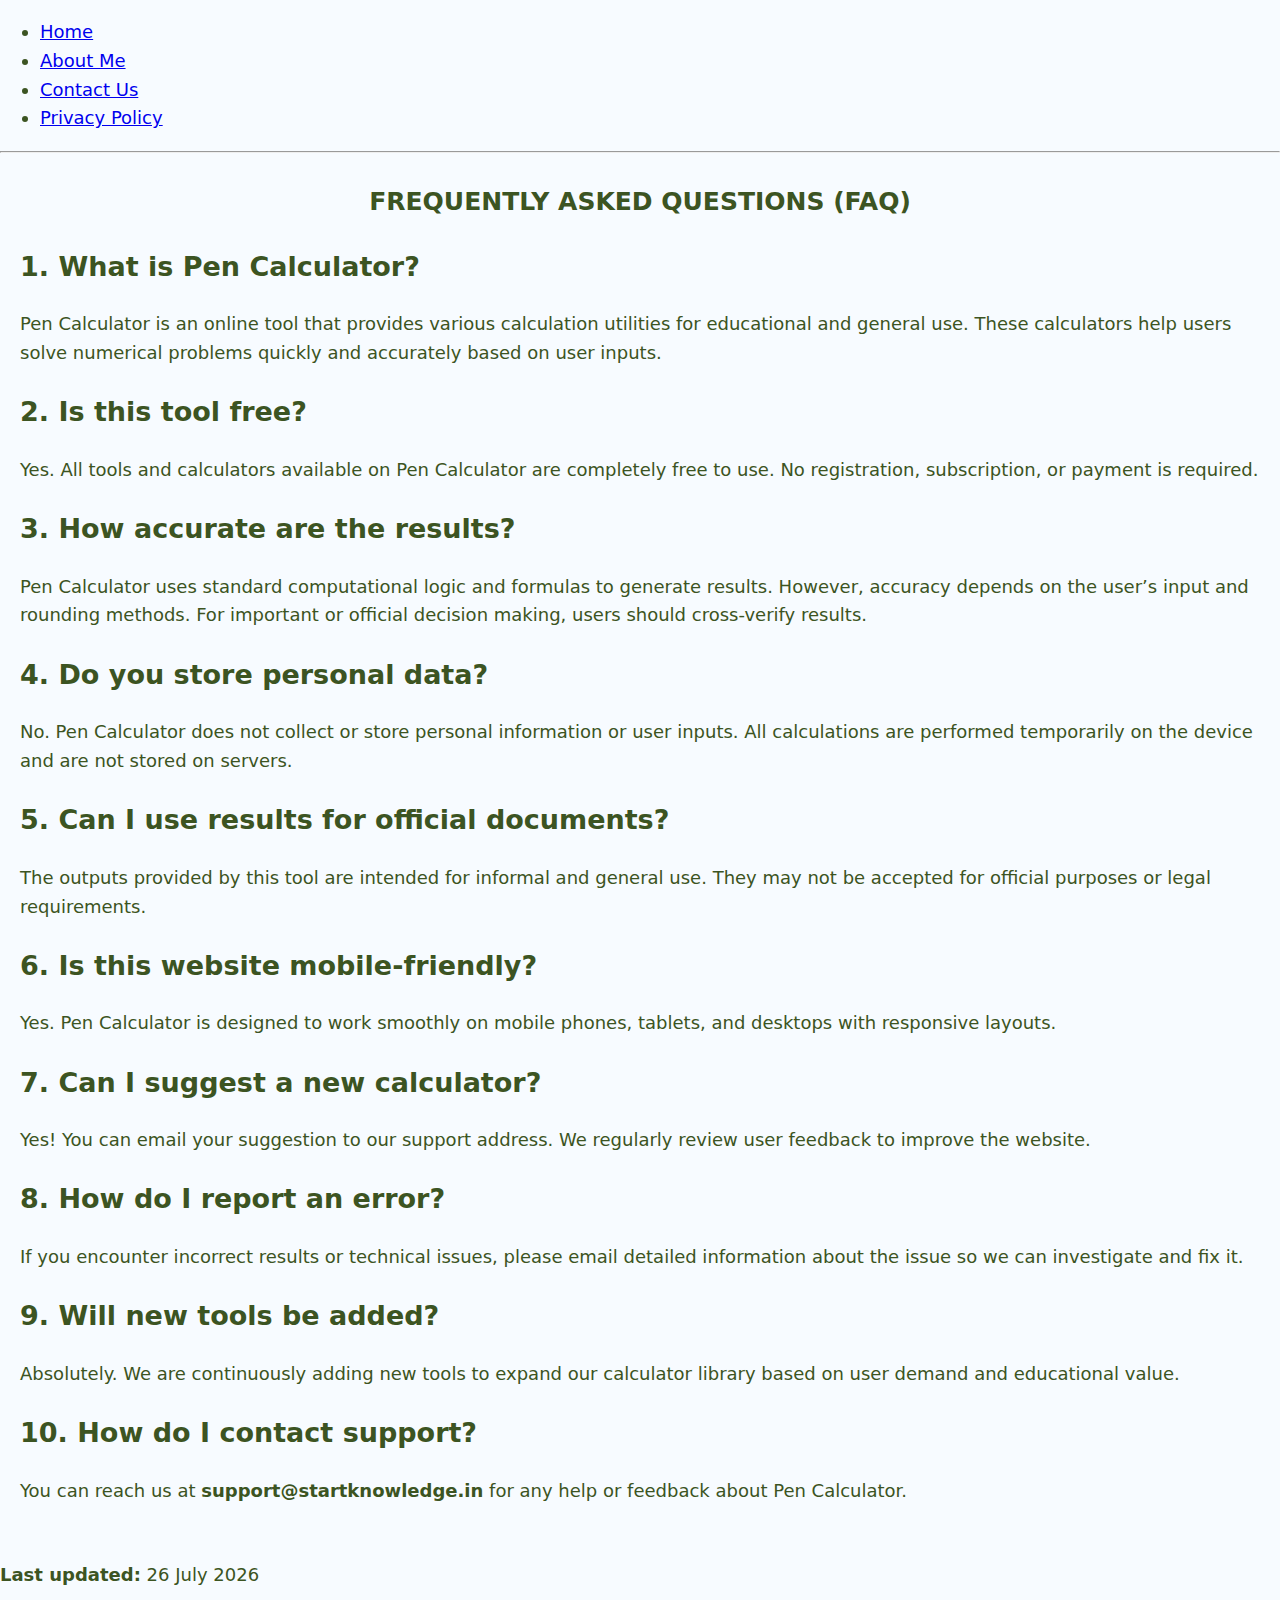
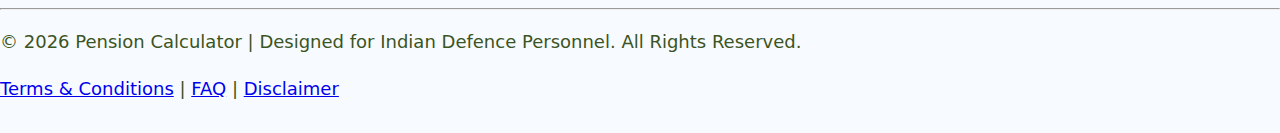
<file: faq.html>
<!DOCTYPE html>
<html lang="en">
  <head>
    <meta charset="UTF-8">
    <title>FAQ | Pen Calculator</title>
    <meta name="viewport" content="width=device-width, initial-scale=1.0">
    <link rel="icon" type="image/ico" href="img/favicon.ico" />

    <!-- ✅ Primary Meta -->
    <meta name="description" content="Learn about Pension Calculator – our mission, purpose, tools, and commitment to helping retirees, government employees, and veterans estimate pension benefits accurately.">
    <meta name="keywords" content="Army pension calculator 2025, Indian Army pension, JCO pension calculator, Soldier pension estimate, defence pension chart, 7th CPC pension calculator, 8th CPC update, OROP pension 2025, ex-servicemen pension, army retirement calculator, pension commutation, army arrears calculator, defence gratuity calculator, JCO OR pension table, ESM pension calculator, army pension chart 2025" />
    <meta name="robots" content="index, follow, max-image-preview:large, max-snippet:-1, max-video-preview:-1"/>
    <meta name="language" content="English" />
    <meta name="revisit-after" content="7 days" />
    <meta name="rating" content="general" />
    <meta name="distribution" content="global" />
    <meta name="audience" content="Ex-Servicemen, Defence Personnel, Retired JCOs, Soldiers" />
    <meta http-equiv="content-language" content="en-IN">
    <meta name="geo.region" content="IN">
    <meta name="geo.placename" content="India">
    <meta name="theme-color" content="#0d6efd">
    <meta name="googlebot" content="index, follow, max-image-preview:large, max-snippet:-1, max-video-preview:-1">

    <!-- ✅ Canonical -->
    <link rel="canonical" href="https://pencalculator.startknowledge.in/faq.html" />

    <!-- ✅ Open Graph (for Facebook, WhatsApp, LinkedIn) -->
    <meta property="og:type" content="website" />
    <meta property="og:title" content="Army Pension Calculator 2025 — Pension Estimate" />
    <meta property="og:description" content="Use the free Army Pension Calculator 2025 to quickly estimate pension, commutation and arrears for retired Indian Army JCOs & Soldiers." />
    <meta property="og:url" content="https://pencalculator.startknowledge.in/faq.html" />
    <meta property="og:site_name" content="Army Pension Calculator 2025" />
    <meta property="og:image" content="https://pencalculator.startknowledge.in/img/social-preview.png" />

    <!-- ✅ Twitter Card -->
    <meta name="twitter:card" content="summary_large_image" />
    <meta name="twitter:title" content="Army Pension Calculator 2025 — JCO & Soldier Pension Estimate" />
    <meta name="twitter:description" content="Quick pension estimate for Indian Army JCOs, OR & Ex-Servicemen — commutation, arrears, and pension charts." />
    <meta name="twitter:url" content="https://pencalculator.startknowledge.in/faq.tml">
    <meta name="twitter:image" content="https://pencalculator.startknowledge.in/img/social-preview.png" />

    <!-- ✅ Google Site Verification + AdSense -->
    <meta name="google-site-verification" content="BrJBFG_dXuLu6IL4QCmfRkh6cBT1_Qkd36D2U0jhs9Y" />
    <meta name="google-adsense-account" content="ca-pub-2162324894765763" />
    <script async src="https://pagead2.googlesyndication.com/pagead/js/adsbygoogle.js?client=ca-pub-2162324894765763" crossorigin="anonymous"></script>

    <!-- TODO: Insert AdSense script if needed -->
    <link rel="stylesheet" href="css/styles.css" />
</head>
<body>
<nav>
  <ul>
    <li><a href="index.html">Home</a></li>
    <li><a href="about.html">About Me</a></li>
    <li><a href="contact.html">Contact Us</a></li>
    <li><a href="privacy-policy.html">Privacy Policy</a></li>
  </ul>
</nav>
<hr>
<body>
<div class="container">
  <div class="card">
    <h1>Frequently Asked Questions (FAQ)</h1>
    <h2>1. What is Pen Calculator?</h2>
    <p>
      Pen Calculator is an online tool that provides various calculation utilities
      for educational and general use. These calculators help users solve
      numerical problems quickly and accurately based on user inputs.
    </p>

    <h2>2. Is this tool free?</h2>
    <p>
      Yes. All tools and calculators available on Pen Calculator are completely
      free to use. No registration, subscription, or payment is required.
    </p>

    <h2>3. How accurate are the results?</h2>
    <p>
      Pen Calculator uses standard computational logic and formulas to
      generate results. However, accuracy depends on the user’s input and
      rounding methods. For important or official decision making, users should
      cross-verify results.
    </p>

    <h2>4. Do you store personal data?</h2>
    <p>
      No. Pen Calculator does not collect or store personal information or
      user inputs. All calculations are performed temporarily on the device
      and are not stored on servers.
    </p>

    <h2>5. Can I use results for official documents?</h2>
    <p>
      The outputs provided by this tool are intended for informal and general
      use. They may not be accepted for official purposes or legal requirements.
    </p>

    <h2>6. Is this website mobile-friendly?</h2>
    <p>
      Yes. Pen Calculator is designed to work smoothly on mobile phones,
      tablets, and desktops with responsive layouts.
    </p>

    <h2>7. Can I suggest a new calculator?</h2>
    <p>
      Yes! You can email your suggestion to our support address. We regularly
      review user feedback to improve the website.
    </p>

    <h2>8. How do I report an error?</h2>
    <p>
      If you encounter incorrect results or technical issues, please email
      detailed information about the issue so we can investigate and fix it.
    </p>

    <h2>9. Will new tools be added?</h2>
    <p>
      Absolutely. We are continuously adding new tools to expand our calculator
      library based on user demand and educational value.
    </p>

    <h2>10. How do I contact support?</h2>
    <p>
      You can reach us at <strong>support@startknowledge.in</strong> for any help
      or feedback about Pen Calculator.
    </p>

  </div>
</div>
    <p><strong>Last updated:</strong> <span id="nowdate"></span></p>
<script>
  const options = { year: 'numeric', month: 'long', day: 'numeric' };
  const today = new Date().toLocaleDateString('en-IN', options);
  document.getElementById("nowdate").textContent = today;
</script>
<hr>
  <footer class="site-footer">
  <p>© 2026 Pension Calculator | Designed for Indian Defence Personnel. All Rights Reserved.</p>
  <div class="footer-links">
    <a href="terms.html">Terms & Conditions</a> |
    <a href="faq.html">FAQ</a> |
    <a href="disclaimer.html">Disclaimer</a>
  </div>
</footer>
<br>
</body>
</html>
</file>
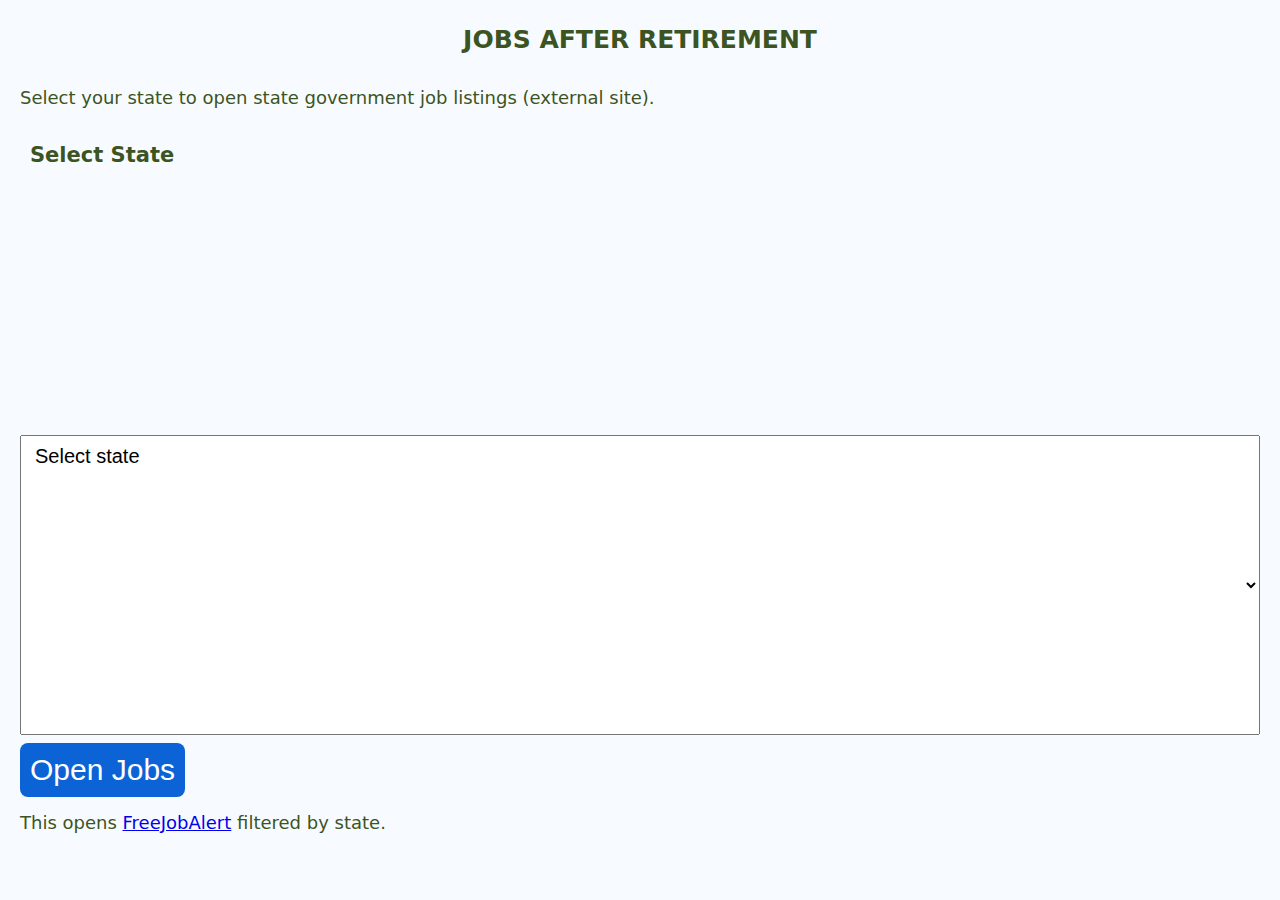
<file: jobs.html>
<!doctype html>
<html lang="en">
  <head>
    <meta charset="utf-8"/>
    <meta name="viewport" content="width=device-width,initial-scale=1"/>
    <title>Jobs After Retirement</title>
    <link rel="icon" type="image/ico" href="img/favicon.ico" />

    <!-- ✅ Primary Meta -->
    <meta name="description" content="Learn about Pension Calculator – our mission, purpose, tools, and commitment to helping retirees, government employees, and veterans estimate pension benefits accurately.">
    <meta name="keywords" content="Army pension calculator 2025, Indian Army pension, JCO pension calculator, Soldier pension estimate, defence pension chart, 7th CPC pension calculator, 8th CPC update, OROP pension 2025, ex-servicemen pension, army retirement calculator, pension commutation, army arrears calculator, defence gratuity calculator, JCO OR pension table, ESM pension calculator, army pension chart 2025" />
    <meta name="robots" content="index, follow, max-image-preview:large, max-snippet:-1, max-video-preview:-1"/>
    <meta name="language" content="English" />
    <meta name="revisit-after" content="7 days" />
    <meta name="rating" content="general" />
    <meta name="distribution" content="global" />
    <meta name="audience" content="Ex-Servicemen, Defence Personnel, Retired JCOs, Soldiers" />
    <meta http-equiv="content-language" content="en-IN">
    <meta name="geo.region" content="IN">
    <meta name="geo.placename" content="India">
    <meta name="theme-color" content="#0d6efd">
    <meta name="googlebot" content="index, follow, max-image-preview:large, max-snippet:-1, max-video-preview:-1">

    <!-- ✅ Canonical -->
    <link rel="canonical" href="https://pencalculator.startknowledge.in/Jobs.html" />

    <!-- ✅ Open Graph (for Facebook, WhatsApp, LinkedIn) -->
    <meta property="og:type" content="website" />
    <meta property="og:title" content="Army Pension Calculator 2025 — Pension Estimate" />
    <meta property="og:description" content="Use the free Army Pension Calculator 2025 to quickly estimate pension, commutation and arrears for retired Indian Army JCOs & Soldiers." />
    <meta property="og:url" content="https://pencalculator.startknowledge.in/jobs.html" />
    <meta property="og:site_name" content="Army Pension Calculator 2025" />
    <meta property="og:image" content="https://pencalculator.startknowledge.in/img/social-preview.png" />

    <!-- ✅ Twitter Card -->
    <meta name="twitter:card" content="summary_large_image" />
    <meta name="twitter:title" content="Army Pension Calculator 2025 — JCO & Soldier Pension Estimate" />
    <meta name="twitter:description" content="Quick pension estimate for Indian Army JCOs, OR & Ex-Servicemen — commutation, arrears, and pension charts." />
    <meta name="twitter:url" content="https://pencalculator.startknowledge.in/jobs.html">
    <meta name="twitter:image" content="https://pencalculator.startknowledge.in/img/social-preview.png" />

    <!-- ✅ Google Site Verification + AdSense -->
    <meta name="google-site-verification" content="BrJBFG_dXuLu6IL4QCmfRkh6cBT1_Qkd36D2U0jhs9Y" />
    <meta name="google-adsense-account" content="ca-pub-2162324894765763" />
    <script async src="https://pagead2.googlesyndication.com/pagead/js/adsbygoogle.js?client=ca-pub-2162324894765763" crossorigin="anonymous"></script>

    <link rel="stylesheet" href="css/styles.css">
</head>
<body>
  <div class="container">
    <h1>Jobs After Retirement</h1>
    <p>Select your state to open state government job listings (external site).</p>
    <label>Select State</label>
    <select id="stateSelect">
      <option value="">Select state</option>
      <option>Andhra Pradesh</option><option>Bihar</option><option>Delhi</option><option>Maharashtra</option>
    </select>
    <div style="margin-top:8px"><button id="openJobs" class="btn">Open Jobs</button></div>
    <p style="margin-top:12px">This opens <a href="https://www.freejobalert.com/state-government-jobs/" target="_blank">FreeJobAlert</a> filtered by state.</p>
  </div>
<script>
document.getElementById('openJobs').addEventListener('click', function(){
  var state = document.getElementById('stateSelect').value;
  if(!state){ alert('Please select a state'); return; }
  window.open('https://www.freejobalert.com/state-government-jobs/?s=' + encodeURIComponent(state), '_blank');
});
</script>
</body>
</html>
</file>
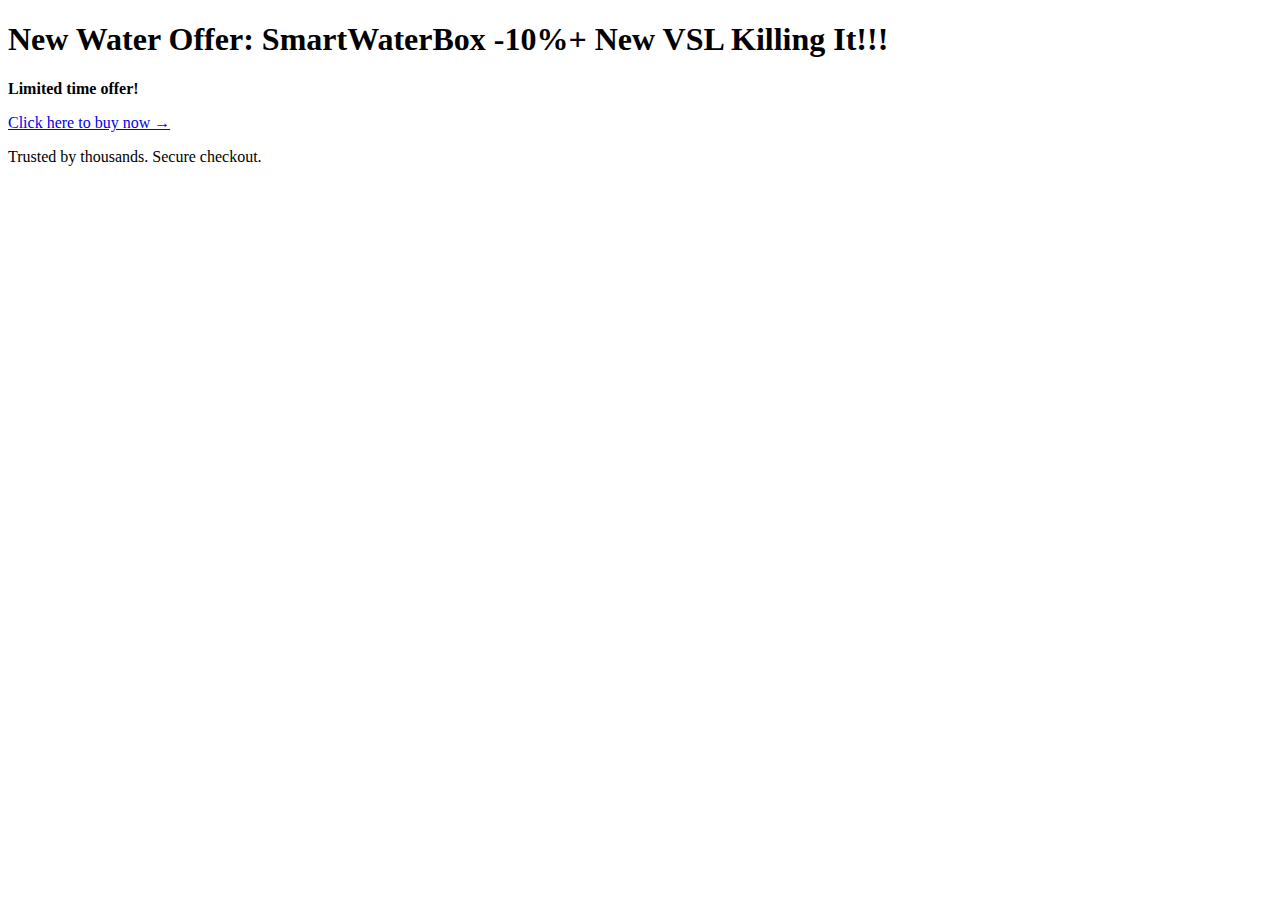
<file: new-water-offer-smartwaterbox-10-new-vsl-killing-it-.html>
<!DOCTYPE html>
<html lang="en">
<head><meta charset="UTF-8"><title>Buy New Water Offer: SmartWaterBox -10%+ New VSL Killing It!!! – Best Price</title>
<meta name="description" content="Get the best New Water Offer: SmartWaterBox -10%+ New VSL Killing It!!! at the lowest price. Limited offer!">
<link rel="canonical" href="https://pension-calculator.startknowledge.in/new-water-offer-smartwaterbox-10-new-vsl-killing-it-.html">
<meta property="og:title" content="New Water Offer: SmartWaterBox -10%+ New VSL Killing It!!! - Buy Now">
<meta property="og:description" content="Best deal on New Water Offer: SmartWaterBox -10%+ New VSL Killing It!!!. Click to buy.">
<!-- Google Analytics -->
<script async src="https://www.googletagmanager.com/gtag/js?id=G-Y97JEBHZLV"></script>
<script>
window.dataLayer = window.dataLayer || [];
function gtag(){dataLayer.push(arguments);}
gtag('js', new Date());
gtag('config', 'G-Y97JEBHZLV');
</script>
<!-- Google Tag Manager -->
<script>(function(w,d,s,l,i){w[l]=w[l]||[];w[l].push({'gtm.start':new Date().getTime(),event:'gtm.js'});var f=d.getElementsByTagName(s)[0],j=d.createElement(s),dl=l!='dataLayer'?'&l='+l:'';j.async=true;j.src='https://www.googletagmanager.com/gtm.js?id='+i+dl;f.parentNode.insertBefore(j,f);})(window,document,'script','dataLayer','GTM-K435LPQQ');</script>
<noscript><iframe src="https://www.googletagmanager.com/ns.html?id=GTM-K435LPQQ" height="0" width="0" style="display:none;visibility:hidden"></iframe></noscript></head>
<body>
<h1>New Water Offer: SmartWaterBox -10%+ New VSL Killing It!!!</h1>
<p><div class="ads"><ins class="adsbygoogle" style="display:block" data-ad-client="ca-pub-2162324894765763" data-ad-slot="1966379200" data-ad-format="auto" data-full-width-responsive="true"></ins><script>(adsbygoogle = window.adsbygoogle || []).push({});</script></div><strong>Limited time offer!</strong></p>
<p><a href="https://9a3e5j236kqbzp8lleslv79k00.hop.clickbank.net/?cbpage=6" rel="sponsored nofollow" class="buy-button">Click here to buy now →</a></p>
<p>Trusted by thousands. Secure checkout.</p>
</body>
</html>
</file>
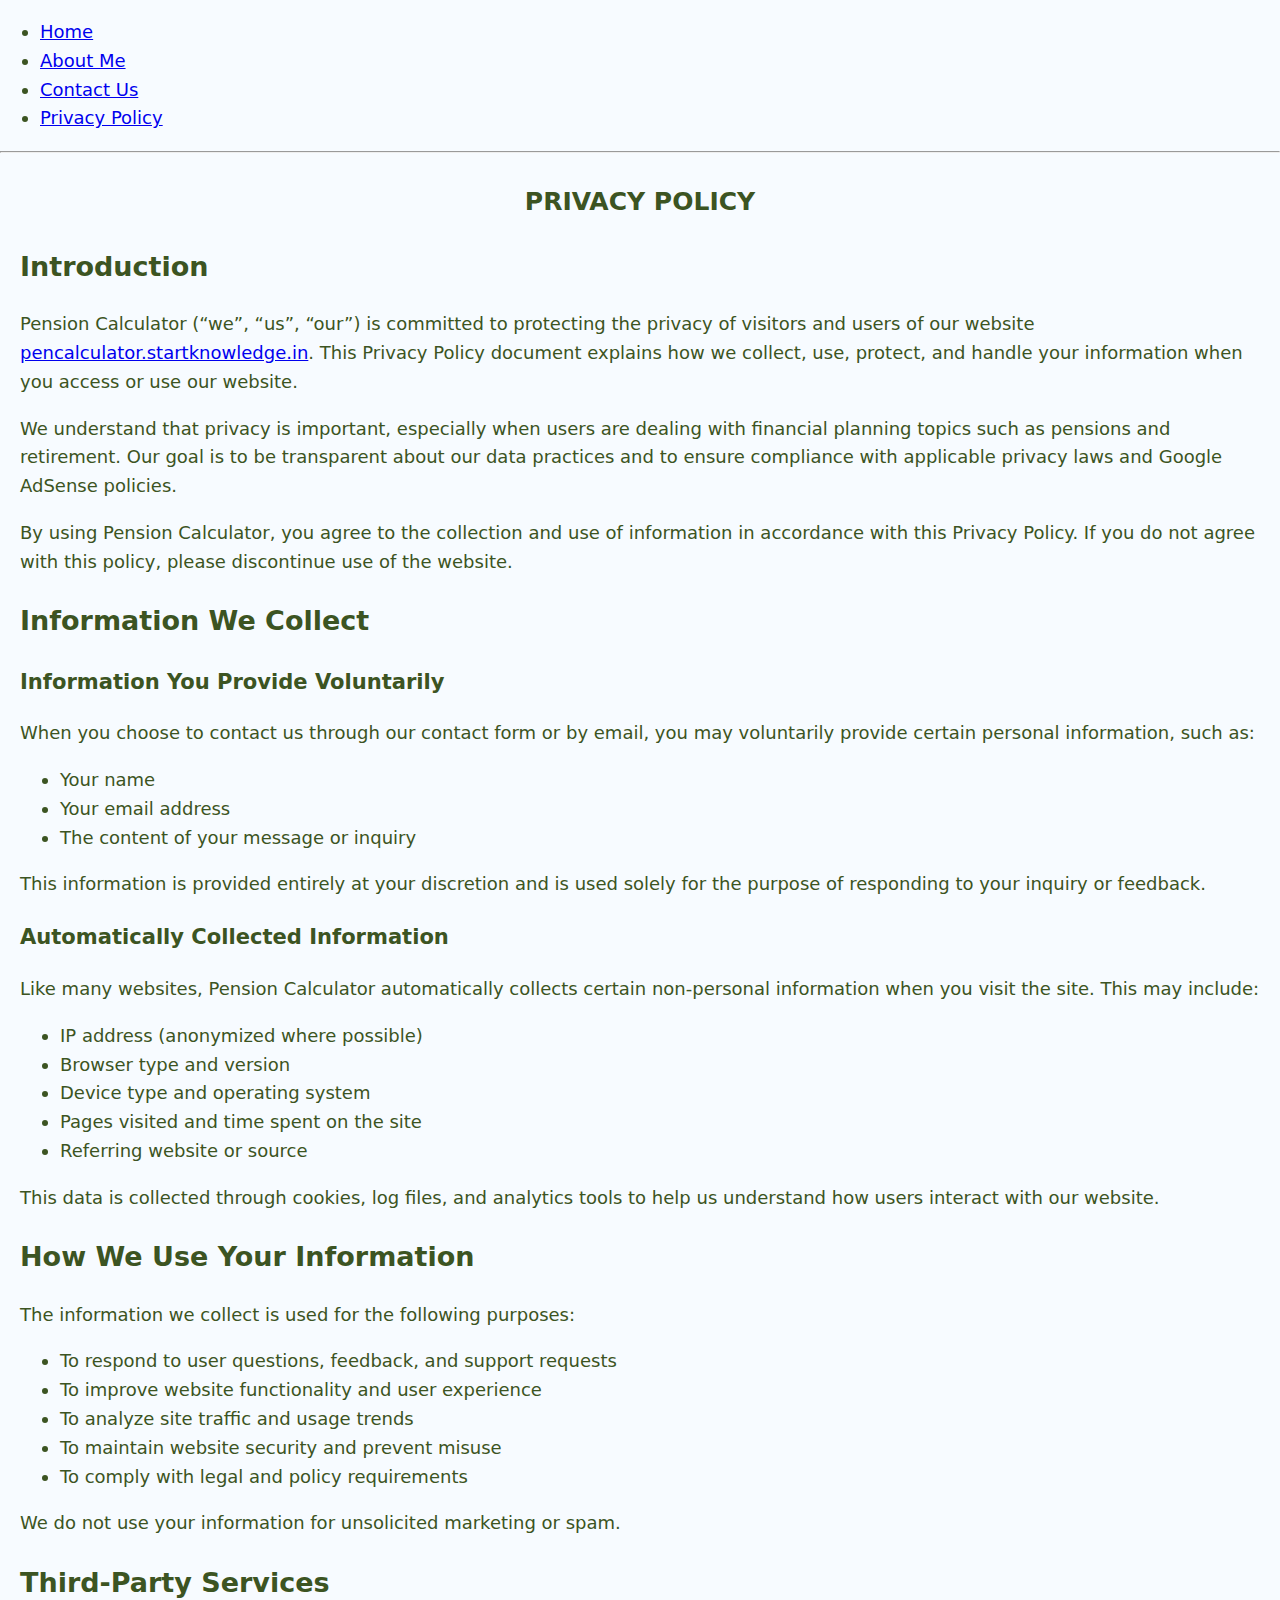
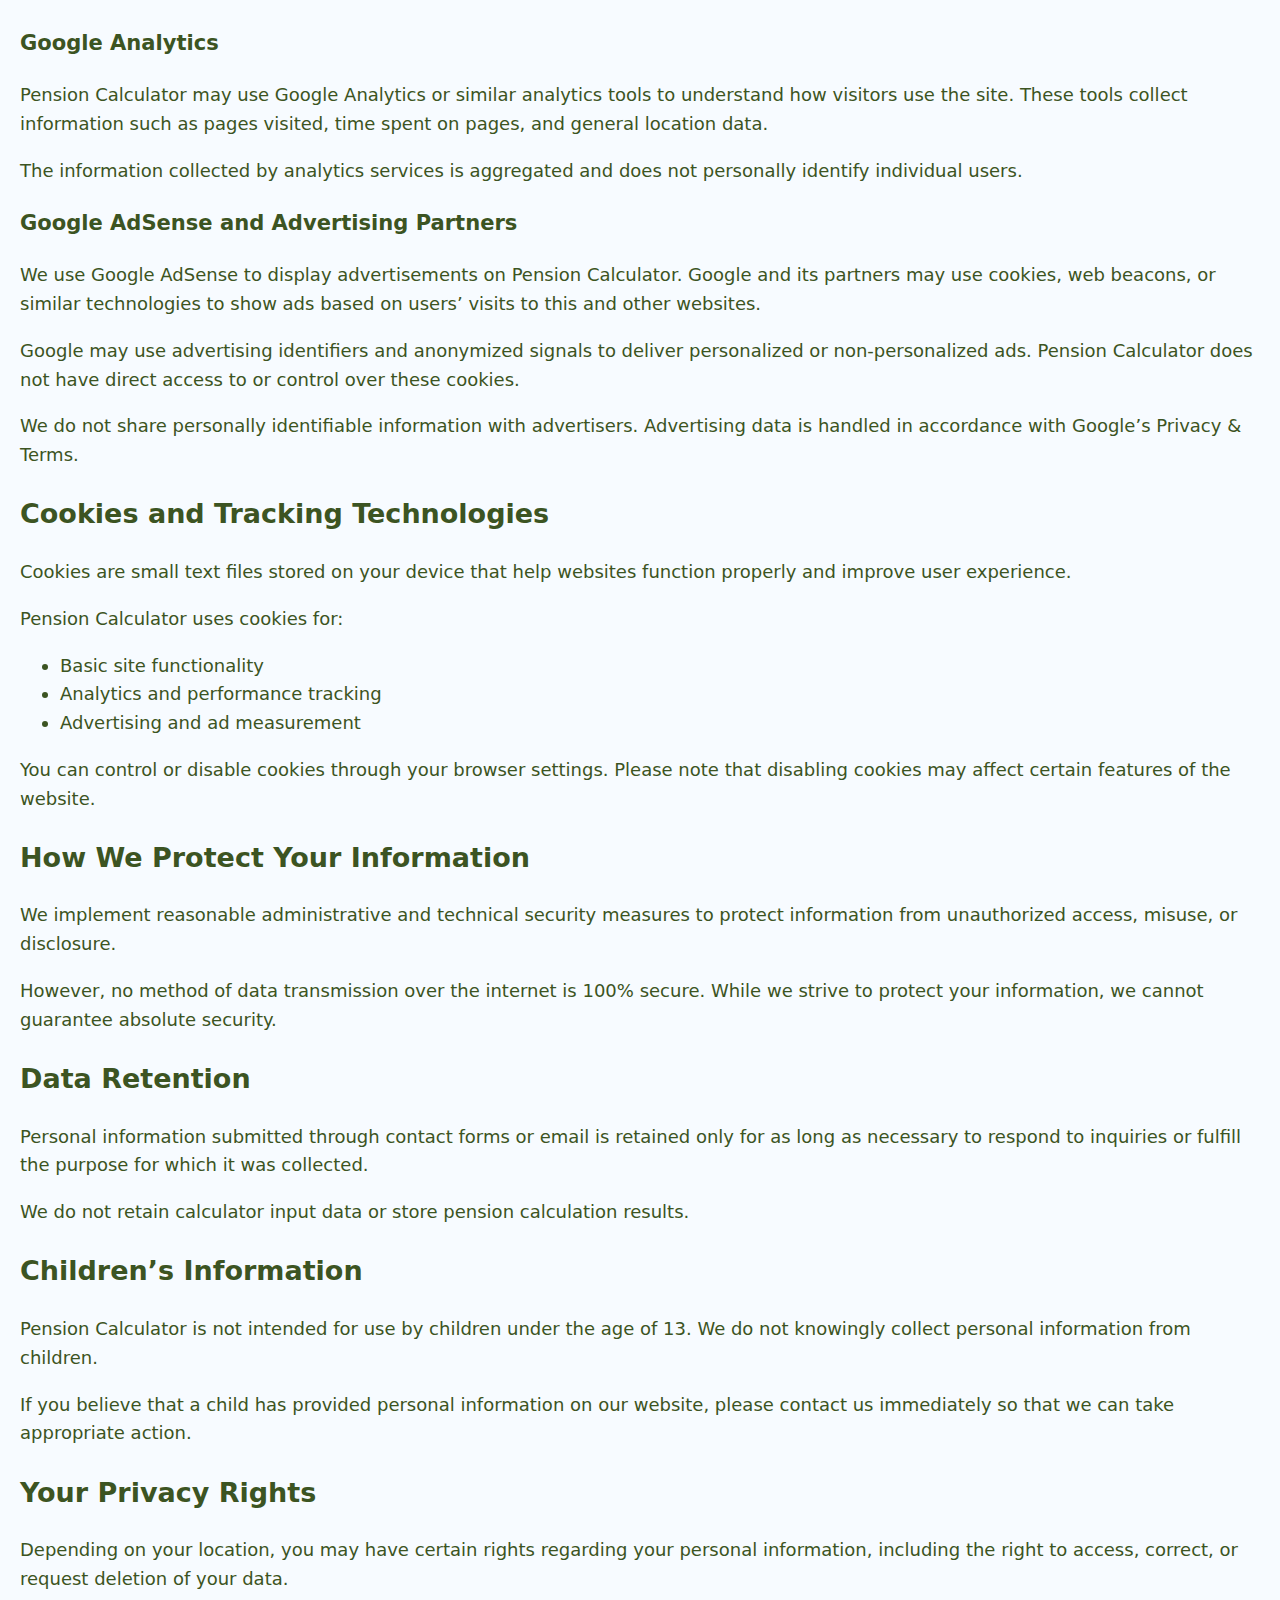
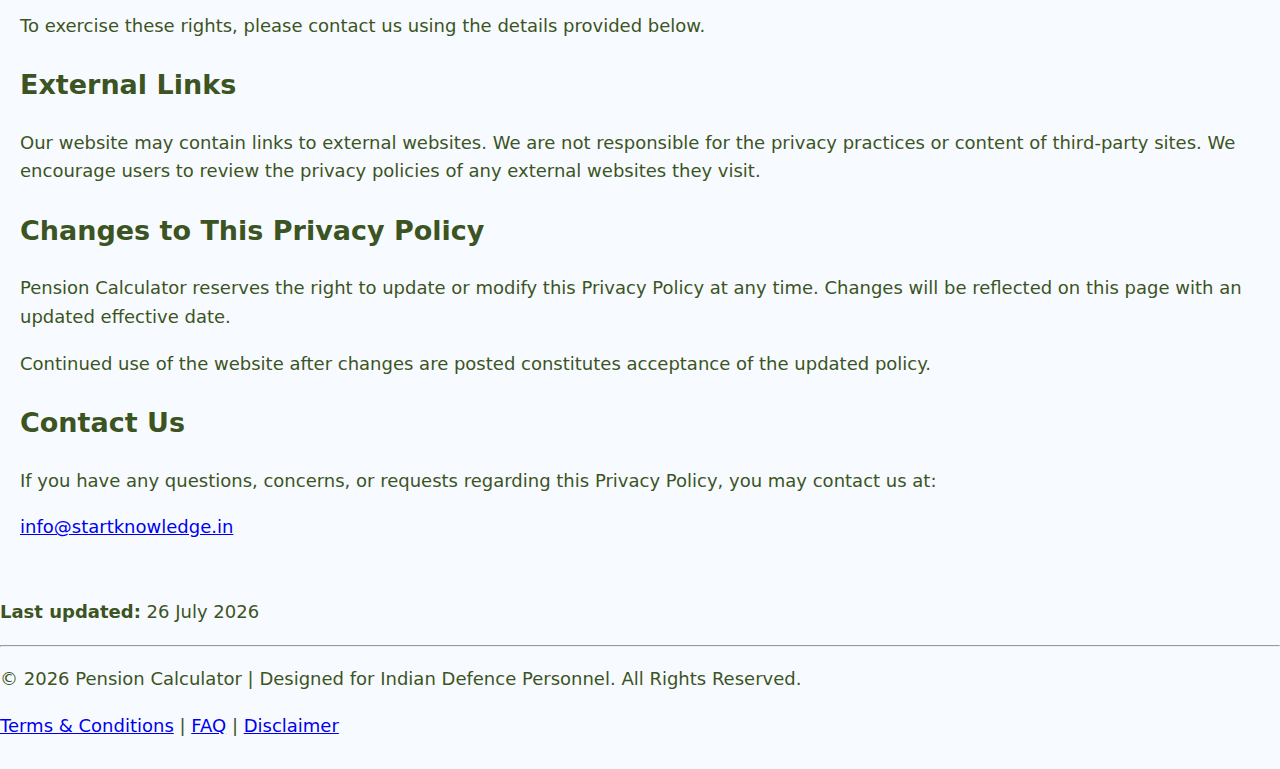
<file: privacy-policy.html>
<!-- File: privacy-policy.html -->
<!doctype html>
<html lang="en">
  <head>
    <meta charset="utf-8" />
    <meta name="viewport" content="width=device-width, initial-scale=1" />
    <title>Privacy Policy — Pension Calculator</title>
    <link rel="icon" type="image/ico" href="img/favicon.ico" />

    <!-- ✅ Primary Meta -->
    <meta name="description" content="Learn about Pension Calculator – our mission, purpose, tools, and commitment to helping retirees, government employees, and veterans estimate pension benefits accurately.">
    <meta name="keywords" content="Army pension calculator 2025, Indian Army pension, JCO pension calculator, Soldier pension estimate, defence pension chart, 7th CPC pension calculator, 8th CPC update, OROP pension 2025, ex-servicemen pension, army retirement calculator, pension commutation, army arrears calculator, defence gratuity calculator, JCO OR pension table, ESM pension calculator, army pension chart 2025" />
    <meta name="robots" content="index, follow, max-image-preview:large, max-snippet:-1, max-video-preview:-1"/>
    <meta name="language" content="English" />
    <meta name="revisit-after" content="7 days" />
    <meta name="rating" content="general" />
    <meta name="distribution" content="global" />
    <meta name="audience" content="Ex-Servicemen, Defence Personnel, Retired JCOs, Soldiers" />
    <meta http-equiv="content-language" content="en-IN">
    <meta name="geo.region" content="IN">
    <meta name="geo.placename" content="India">
    <meta name="theme-color" content="#0d6efd">
    <meta name="googlebot" content="index, follow, max-image-preview:large, max-snippet:-1, max-video-preview:-1">

    <!-- ✅ Canonical -->
    <link rel="canonical" href="https://pencalculator.startknowledge.in/privacy-policy.html" />

    <!-- ✅ Open Graph (for Facebook, WhatsApp, LinkedIn) -->
    <meta property="og:type" content="website" />
    <meta property="og:title" content="Army Pension Calculator 2025 — Pension Estimate" />
    <meta property="og:description" content="Use the free Army Pension Calculator 2025 to quickly estimate pension, commutation and arrears for retired Indian Army JCOs & Soldiers." />
    <meta property="og:url" content="https://pencalculator.startknowledge.in/privacy-policy.html" />
    <meta property="og:site_name" content="Army Pension Calculator 2025" />
    <meta property="og:image" content="https://pencalculator.startknowledge.in/img/social-preview.png" />

    <!-- ✅ Twitter Card -->
    <meta name="twitter:card" content="summary_large_image" />
    <meta name="twitter:title" content="Army Pension Calculator 2025 — JCO & Soldier Pension Estimate" />
    <meta name="twitter:description" content="Quick pension estimate for Indian Army JCOs, OR & Ex-Servicemen — commutation, arrears, and pension charts." />
    <meta name="twitter:url" content="https://pencalculator.startknowledge.in/privacy-policy.html">
    <meta name="twitter:image" content="https://pencalculator.startknowledge.in/img/social-preview.png" />

    <!-- ✅ Google Site Verification + AdSense -->
    <meta name="google-site-verification" content="BrJBFG_dXuLu6IL4QCmfRkh6cBT1_Qkd36D2U0jhs9Y" />
    <meta name="google-adsense-account" content="ca-pub-2162324894765763" />
    <script async src="https://pagead2.googlesyndication.com/pagead/js/adsbygoogle.js?client=ca-pub-2162324894765763" crossorigin="anonymous"></script>

    <!-- TODO: Insert AdSense script if needed -->
    <link rel="stylesheet" href="css/styles.css" />
</head>

<body>

<nav>
  <ul>
    <li><a href="index.html">Home</a></li>
    <li><a href="about.html">About Me</a></li>
    <li><a href="contact.html">Contact Us</a></li>
    <li><a href="privacy-policy.html">Privacy Policy</a></li>
  </ul>
</nav>

<hr>

<main class="container">
  <article>

    <h1>Privacy Policy</h1>
    <h2>Introduction</h2>
    <p>
      Pension Calculator (“we”, “us”, “our”) is committed to protecting the
      privacy of visitors and users of our website
      <a href="https://pencalculator.startknowledge.in">pencalculator.startknowledge.in</a>.
      This Privacy Policy document explains how we collect, use, protect, and
      handle your information when you access or use our website.
    </p>

    <p>
      We understand that privacy is important, especially when users are
      dealing with financial planning topics such as pensions and retirement.
      Our goal is to be transparent about our data practices and to ensure
      compliance with applicable privacy laws and Google AdSense policies.
    </p>

    <p>
      By using Pension Calculator, you agree to the collection and use of
      information in accordance with this Privacy Policy. If you do not agree
      with this policy, please discontinue use of the website.
    </p>

    <h2>Information We Collect</h2>

    <h3>Information You Provide Voluntarily</h3>
    <p>
      When you choose to contact us through our contact form or by email, you
      may voluntarily provide certain personal information, such as:
    </p>

    <ul>
      <li>Your name</li>
      <li>Your email address</li>
      <li>The content of your message or inquiry</li>
    </ul>

    <p>
      This information is provided entirely at your discretion and is used
      solely for the purpose of responding to your inquiry or feedback.
    </p>

    <h3>Automatically Collected Information</h3>
    <p>
      Like many websites, Pension Calculator automatically collects certain
      non-personal information when you visit the site. This may include:
    </p>

    <ul>
      <li>IP address (anonymized where possible)</li>
      <li>Browser type and version</li>
      <li>Device type and operating system</li>
      <li>Pages visited and time spent on the site</li>
      <li>Referring website or source</li>
    </ul>

    <p>
      This data is collected through cookies, log files, and analytics tools
      to help us understand how users interact with our website.
    </p>

    <h2>How We Use Your Information</h2>
    <p>
      The information we collect is used for the following purposes:
    </p>

    <ul>
      <li>To respond to user questions, feedback, and support requests</li>
      <li>To improve website functionality and user experience</li>
      <li>To analyze site traffic and usage trends</li>
      <li>To maintain website security and prevent misuse</li>
      <li>To comply with legal and policy requirements</li>
    </ul>

    <p>
      We do not use your information for unsolicited marketing or spam.
    </p>

    <h2>Third-Party Services</h2>

    <h3>Google Analytics</h3>
    <p>
      Pension Calculator may use Google Analytics or similar analytics tools
      to understand how visitors use the site. These tools collect information
      such as pages visited, time spent on pages, and general location data.
    </p>

    <p>
      The information collected by analytics services is aggregated and does
      not personally identify individual users.
    </p>

    <h3>Google AdSense and Advertising Partners</h3>
    <p>
      We use Google AdSense to display advertisements on Pension Calculator.
      Google and its partners may use cookies, web beacons, or similar
      technologies to show ads based on users’ visits to this and other
      websites.
    </p>

    <p>
      Google may use advertising identifiers and anonymized signals to deliver
      personalized or non-personalized ads. Pension Calculator does not have
      direct access to or control over these cookies.
    </p>

    <p>
      We do not share personally identifiable information with advertisers.
      Advertising data is handled in accordance with Google’s Privacy & Terms.
    </p>

    <h2>Cookies and Tracking Technologies</h2>
    <p>
      Cookies are small text files stored on your device that help websites
      function properly and improve user experience.
    </p>

    <p>
      Pension Calculator uses cookies for:
    </p>

    <ul>
      <li>Basic site functionality</li>
      <li>Analytics and performance tracking</li>
      <li>Advertising and ad measurement</li>
    </ul>

    <p>
      You can control or disable cookies through your browser settings.
      Please note that disabling cookies may affect certain features of
      the website.
    </p>

    <h2>How We Protect Your Information</h2>
    <p>
      We implement reasonable administrative and technical security measures
      to protect information from unauthorized access, misuse, or disclosure.
    </p>

    <p>
      However, no method of data transmission over the internet is 100%
      secure. While we strive to protect your information, we cannot guarantee
      absolute security.
    </p>

    <h2>Data Retention</h2>
    <p>
      Personal information submitted through contact forms or email is retained
      only for as long as necessary to respond to inquiries or fulfill the
      purpose for which it was collected.
    </p>

    <p>
      We do not retain calculator input data or store pension calculation
      results.
    </p>

    <h2>Children’s Information</h2>
    <p>
      Pension Calculator is not intended for use by children under the age of
      13. We do not knowingly collect personal information from children.
    </p>

    <p>
      If you believe that a child has provided personal information on our
      website, please contact us immediately so that we can take appropriate
      action.
    </p>

    <h2>Your Privacy Rights</h2>
    <p>
      Depending on your location, you may have certain rights regarding your
      personal information, including the right to access, correct, or request
      deletion of your data.
    </p>

    <p>
      To exercise these rights, please contact us using the details provided
      below.
    </p>

    <h2>External Links</h2>
    <p>
      Our website may contain links to external websites. We are not responsible
      for the privacy practices or content of third-party sites. We encourage
      users to review the privacy policies of any external websites they visit.
    </p>

    <h2>Changes to This Privacy Policy</h2>
    <p>
      Pension Calculator reserves the right to update or modify this Privacy
      Policy at any time. Changes will be reflected on this page with an updated
      effective date.
    </p>

    <p>
      Continued use of the website after changes are posted constitutes
      acceptance of the updated policy.
    </p>

    <h2>Contact Us</h2>
    <p>
      If you have any questions, concerns, or requests regarding this Privacy
      Policy, you may contact us at:
    </p>

    <p>
      <a href="mailto:info@startknowledge.in">info@startknowledge.in</a>
    </p>

  </article>
</main>
<p><strong>Last updated:</strong> <span id="nowdate"></span></p>
<script>
  const options = { year: 'numeric', month: 'long', day: 'numeric' };
  const today = new Date().toLocaleDateString('en-IN', options);
  document.getElementById("nowdate").textContent = today;
</script>
<hr>

<footer class="site-footer">
  <p>© 2026 Pension Calculator | Designed for Indian Defence Personnel. All Rights Reserved.</p>
  <div class="footer-links">
    <a href="terms.html">Terms & Conditions</a> |
    <a href="faq.html">FAQ</a> |
    <a href="disclaimer.html">Disclaimer</a>
  </div>
</footer>

<br>

</body>
</html>
</file>
<file: css/styles.css>
/* Neutral defence theme: olive + navy + airforce blue accents */
:root{
  --olive:#3c5422;
  --navy:#0b63d6;
  --air:#5aa0d8;
  --muted:#6b7280;
  --bg:#f7fbff;
  --card:#ffffff;
  font-family:Inter, system-ui, Segoe UI, Roboto, Arial;
}
body{
  margin:0;
  padding:0;
  background:var(--bg);
  color:var(--olive);
  line-height:1.6;
  font-size:18px;
}
/* ---------------- Top Bar ---------------- */
.topbar{
  max-width:100%;
  max-height:100%;
  margin:0 auto;
  padding:12px;
  background:var(--bg);
  color:#c76666;
  text-align:center;
  font-size:22px;
  font-weight:600;
  text-transform:uppercase;
  letter-spacing:1.2px;
}
/* ---------------- Container ---------------- */
.container{    
  display:flex;
  flex-direction:column;
  max-width:100%;   /* /* ya 1300px */ */
  margin:20px auto;
  padding:20px;
  justify-content:center;  
  max-height:100%;
}
/* -------- Form + Image Row Layout -------- */
.form-image-row{
  display:flex;
  gap:24px;
  align-items:flex-start;
  justify-content:center;
  margin-top:12px;
  flex-direction:row;
}
.form-side{
  flex:0 0 50%;
  min-width:160px;
  gap: 12px;
}
.image-side{
  width:50%;
  flex:0 0 50%;
  max-width:950px;
  display:flex;
  flex-direction:column;   /* 🔴 upar → niche */
  gap:12px;                /* dono ke beech gap */
  align-items:stretch;
}
/* ---------------- Image ---------------- */
.image-box{
  width:100%;
  max-width:930px;
  height:470px;
  border:1px dashed #cfe3ff;
  border-radius:4px;
  overflow:hidden;          /* ✅ fixed */
  position:relative;
  background:#f7fbff;
}
.image-box img{
  width:100%;
  height:100%;
  object-fit:initial;
}
/* ---------------- Headings ---------------- */
h1{
  font-size:25px;
  margin:0 0 6px;
  text-transform:uppercase;
  color:var(--olive);
  text-align:center;
}
.subtitle{
  font-size:12px;
  color:var(--muted);
  margin-bottom:18px;
  text-align:center;
  font-style:italic;
}
/* ---------------- Form ---------------- */
.form{
  display:flex;
  justify-content:center;
  align-items:center;
  flex-direction:row;
  flex-wrap:wrap;
  gap:18px;
  max-width:900px;
  margin-top:12px;
}
label{
  line-height:1.4;
  text-align:left;
  display:flex;
  flex:0 0 280px;
  font-size:21px;
  font-weight:700;
  margin-bottom:4px;
  padding: 10px;
}
input, select{
  line-height:1.6;
  text-align:left;
  flex:1;
  flex:1 1 300px;
  flex-wrap:wrap;
  padding:8px 10px;
  justify-content:center;
  align-items:baseline;  
  font-size:20px;     
}
.checkbox-row{
  display:flex;
  align-items:right;
  gap:8px;
}
.checkbox-row label{
  padding-top:0px;
}
.controls{
  display:flex;
  gap:28px;
  margin-top:10px;
  align-items:center;
  flex-wrap:wrap;
}
.btn{
  background:var(--navy);
  color:#fff;
  padding:10px;
  border-radius:8px;
  border:none;
  cursor:pointer;
  font-size:30px;
}
.btn.secondary{
  background:var(--muted);
  font-size:20px;
}
/* ---------------- Results ---------------- */
.results{
  max-width:1980px;
  margin:12px auto;   /* 🔴 YE MAIN LINE HAI */
  border-radius:8px;
  padding:10px;
  background:#ede0e0;
  border:1px solid #b9c4d4;
  overflow:hidden;
  position:relative;
  font-size:24px;
}
table{
  width:100%;
  border-collapse:collapse;
  margin-top:12px;
  box-shadow:0 2px 6px rgba(0,0,0,0.1);
  overflow:hidden;
  position:relative;
  font-size:24px;
}
th, td{
  padding:8px;
  border-bottom:1px solid #eef4ff;
  text-align:left;
}
/* ---------------- Scroll Area ---------------- */
.factor-wrap{
  width:100%;
  overflow:auto;  
  max-width:1980px;
  max-height:200px;  
  background:#ede0e0;
  border:2px solid #eef4ff;
  padding:8px;
  border-radius:6px;
  background:#fff;
  position:relative;
  justify-content:center;
}
.red-arrow{
  color:red;
  font-size:18px;
  margin-left:6px;
  vertical-align:middle;
}
/* ---------------- Mobile ---------------- */
@media (max-width:768px){
  body{
    font-size:14px;
  }
  /* Layout */
  .form-image-row{
    flex-direction:column;
    gap:14px;
  }
  .form-side,
  .image-side{
    width:100%;
    max-width:100%;
  }
  /* FORM */
  .form{
    flex-direction:column;
    align-items:stretch;
    gap:10px;
  }
  .form > *{
    width:100%;
  }
  label{
    flex:none;
    font-size:14px;
    padding:4px 0;
  }
  input, select{
    flex:none;
    width:100%;
    font-size:14px;
    padding:8px;
  }
  /* CHECKBOX */
  .checkbox-row{
    align-items:center;
  }
  /* IMAGE */
  .image-box{
    height:180px;
  }
  .image-box img{
    object-fit:contain;
  }
  /* BUTTONS */
  .controls{
    justify-content:space-between;
  }
  .btn{
    font-size:14px;
    padding:10px 12px;
  }
  .btn.secondary{
    font-size:13px;
  }
  /* RESULTS */
  .results{
    font-size:14px;
  }
  table{
    font-size:13px;
    display:block;
    overflow-x:auto;
    white-space:nowrap;
  }
}
/* -------- Grand Total Row -------- */
#resultTable tr:last-child th{
  background-color:#f9f9f9;
  font-weight:bold;
  color:#222;
  border-top:2px solid #333;
  text-align:right;
  padding:8px;
}
#resultTable tr:last-child{
  box-shadow:inset 0 1px 0 #ddd;
}
#resultTable tfoot th{
  position:sticky;
  bottom:0;
  background:#fff;
  z-index:2;
}
</file>
